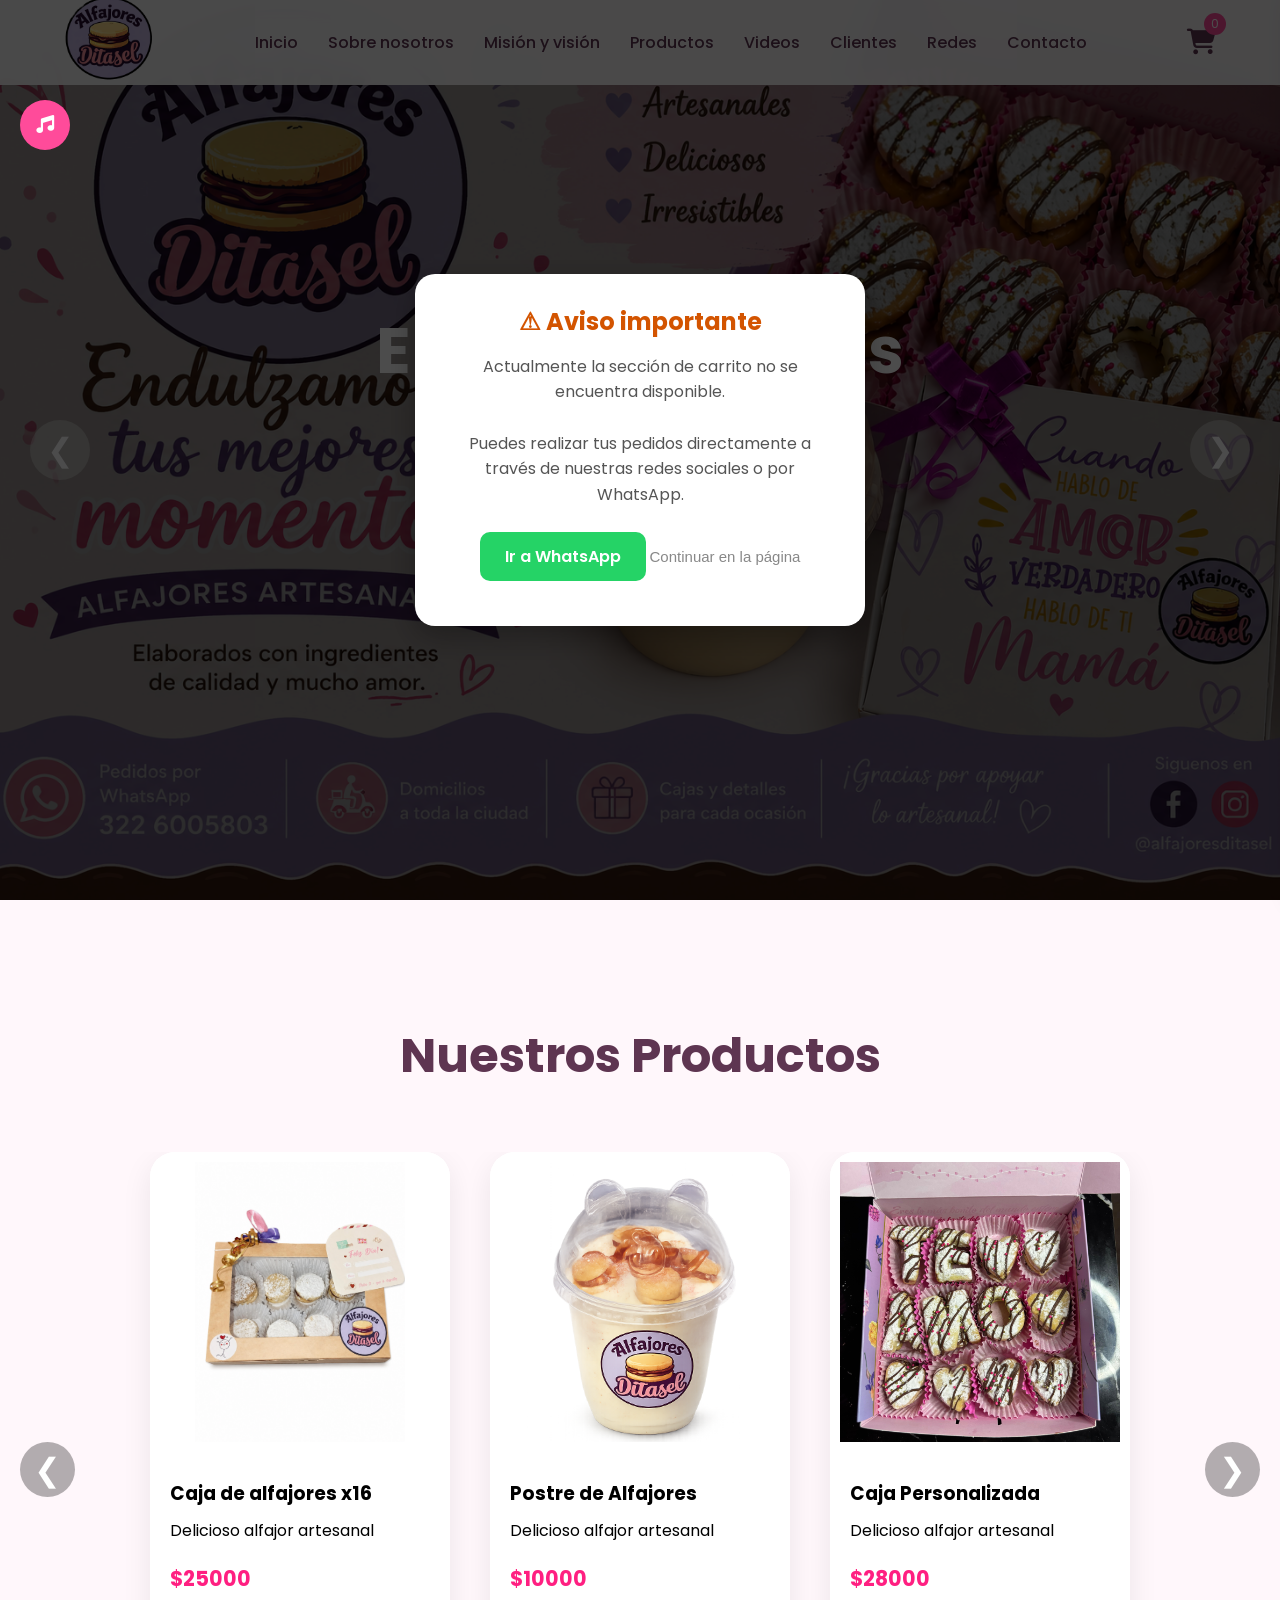
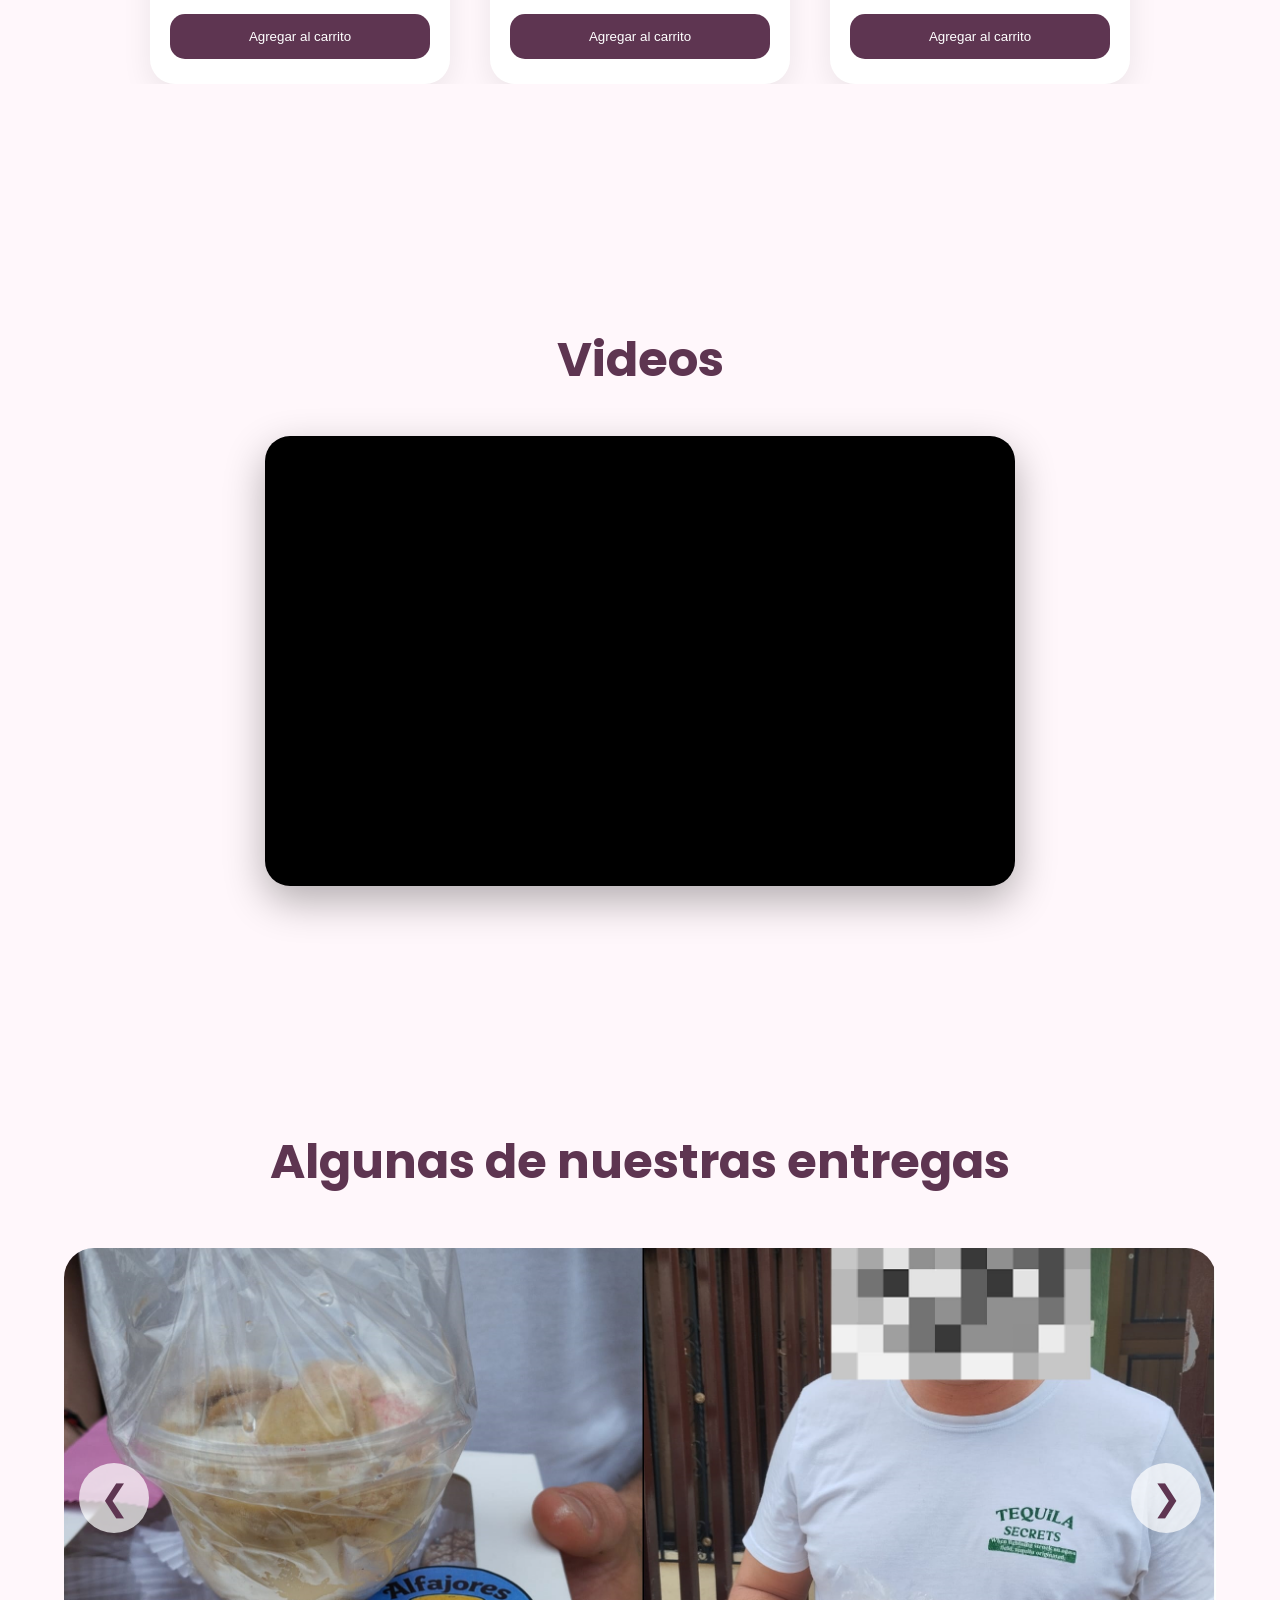
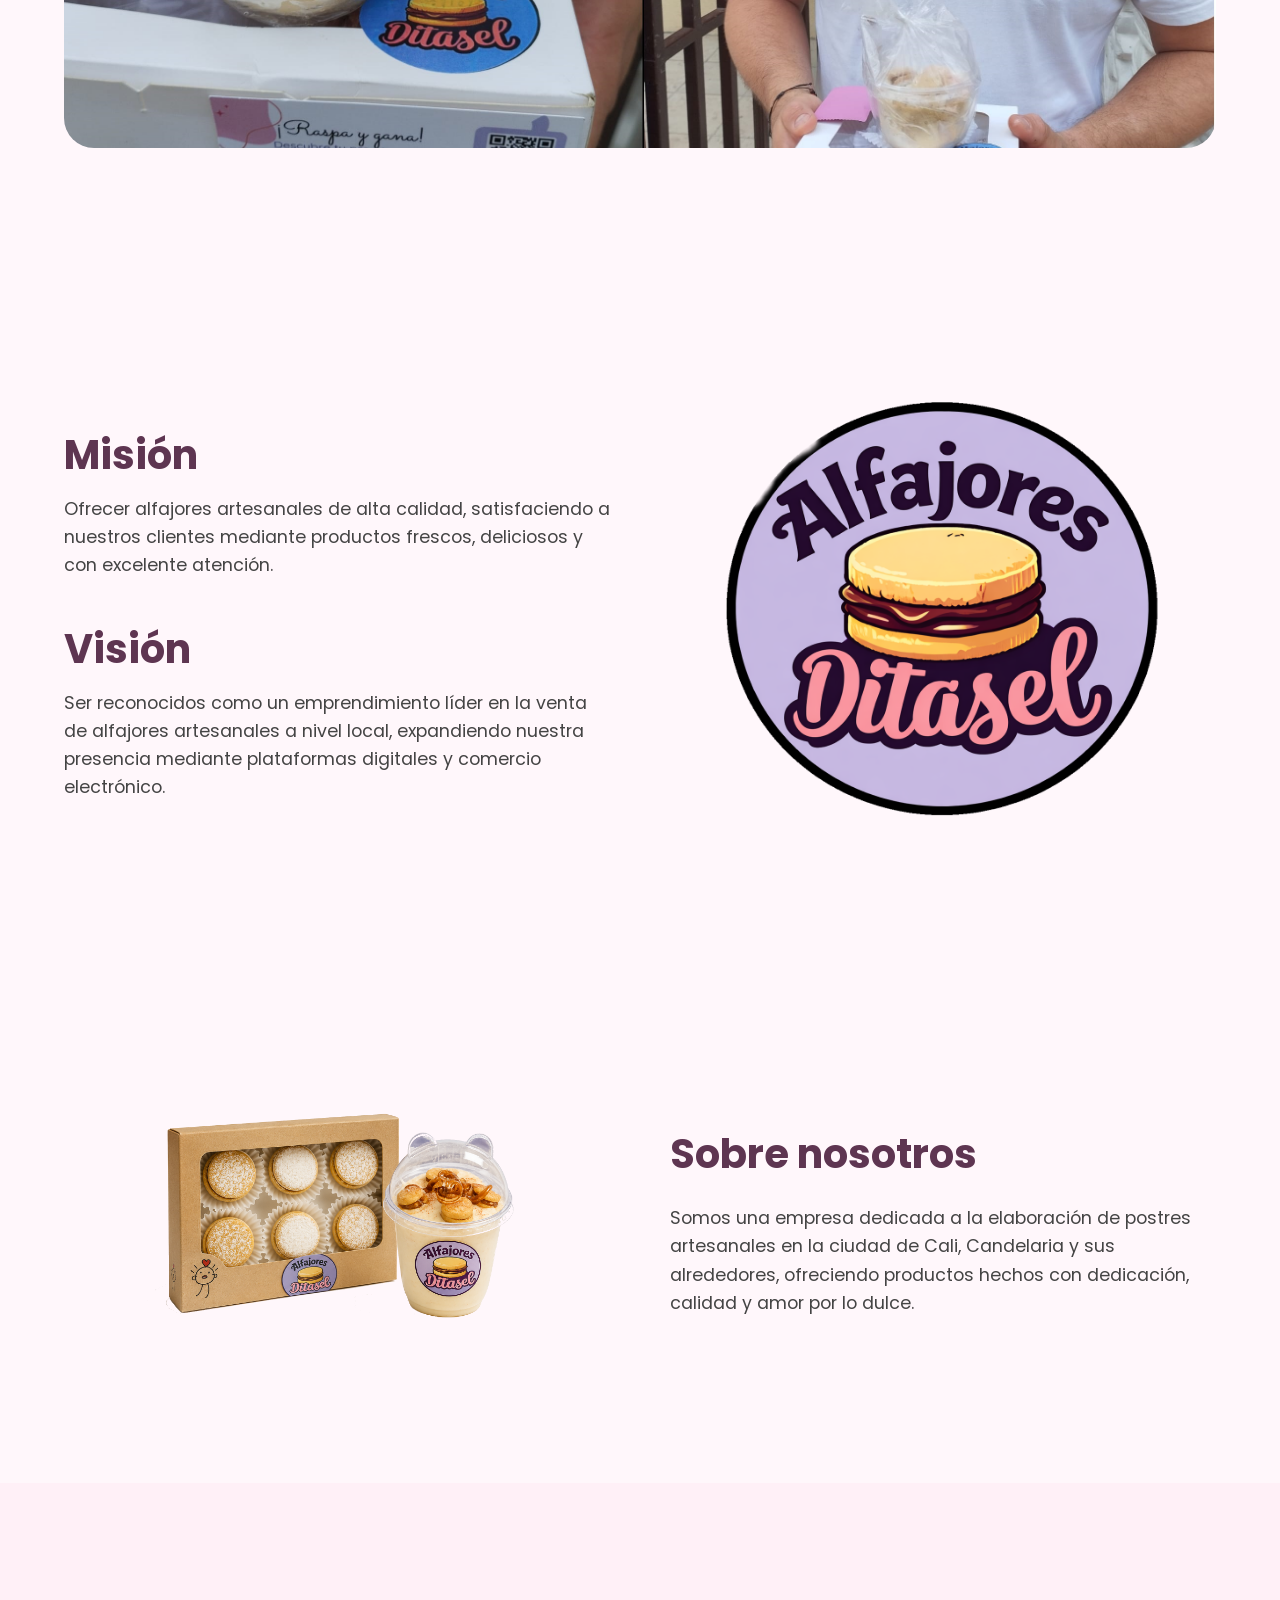
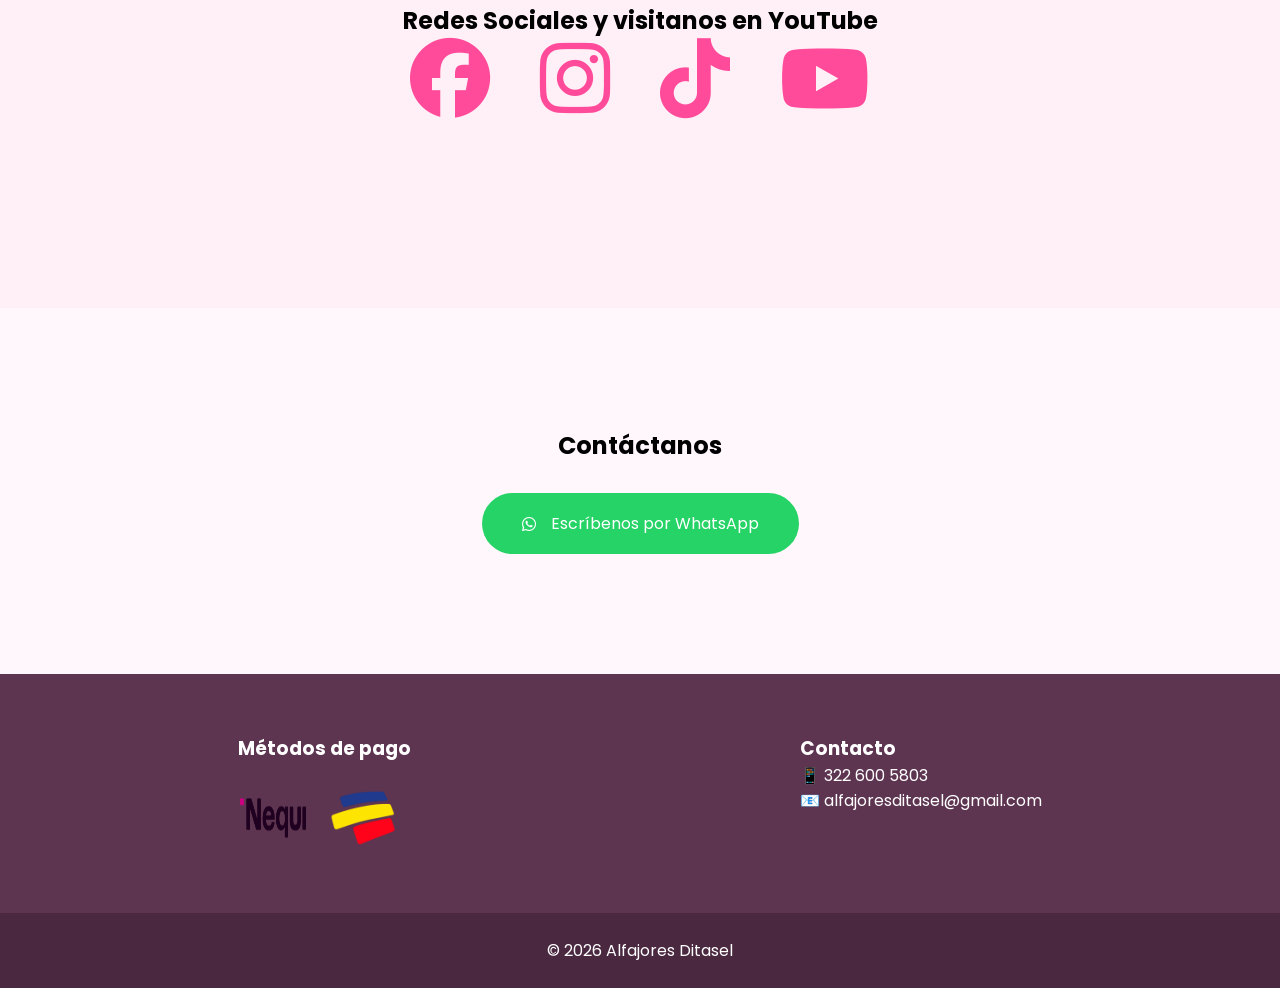
<file: index.html>
<!DOCTYPE html>
<html lang="es">
<head>

<meta charset="UTF-8">
<meta name="viewport" content="width=device-width, initial-scale=1.0">

<title>Alfajores Ditasel</title>

<!-- Google tag (gtag.js) -->
<script async src="https://www.googletagmanager.com/gtag/js?id=G-YW14RSV0WT"></script>
<script>
  window.dataLayer = window.dataLayer || [];
  function gtag(){dataLayer.push(arguments);}
  gtag('js', new Date());

  gtag('config', 'G-YW14RSV0WT');
</script>

<link rel="icon" type="image/png" href="logos/logo.png">

<link rel="stylesheet" href="ditasel.css">

<link rel="stylesheet"
href="https://cdnjs.cloudflare.com/ajax/libs/font-awesome/6.5.1/css/all.min.css">

<link href="https://fonts.googleapis.com/css2?family=Poppins:wght@300;400;500;600;700&display=swap"
rel="stylesheet">

</head>

<body>
<!-- POPUP AVISO -->
<div class="popup-overlay" id="popupAviso">

    <div class="popup-box">

        <h2>⚠ Aviso importante</h2>

        <p>
            Actualmente la sección de carrito no se encuentra disponible.
            <br><br>
            Puedes realizar tus pedidos directamente a través de nuestras redes sociales
            o por WhatsApp.
        </p>

        <a 
            href="https://wa.me/573226005803" 
            target="_blank"
            class="popup-btn"
        >
            Ir a WhatsApp
        </a>

        <button onclick="cerrarPopup()" class="cerrar-popup">
            Continuar en la página
        </button>

    </div>

</div>



    <div class="bg-bubbles">
    <span></span>
    <span></span>
    <span></span>
    <span></span>
    <span></span>
</div>

<!-- AUDIO CONTROLES -->
<div class="audio-controls">

    <button id="musicBtn">
        <i class="fa-solid fa-music"></i>
    </button>

</div>

<!-- NAVBAR -->
<nav class="navbar">

    <div class="logo">
        <img src="logos/logo.png">
    </div>

    <ul class="menu">
        <li><a href="#inicio">Inicio</a></li>
          <li><a href="#sobre-nosotros">Sobre nosotros</a></li>
        <li><a href="#mision-vision">Misión y visión</a></li>
        <li><a href="#productos">Productos</a></li>
        <li><a href="#videos">Videos</a></li>
        <li><a href="#clientes">Clientes</a></li>
        <li><a href="#redes">Redes</a></li>
        <li><a href="#contacto">Contacto</a></li>
    </ul>

    <div class="cart-btn" onclick="toggleCart()">
        <i class="fa-solid fa-cart-shopping"></i>
        <span id="cart-count">0</span>
    </div>

</nav>

<!-- CARRITO -->
<div class="cart-panel" id="cartPanel">

    <div class="cart-header">
        <h2>Tu carrito</h2>

        <button class="close-cart" onclick="toggleCart()">
            <i class="fa-solid fa-xmark"></i>
        </button>
    </div>

    <div id="cart-items"></div>

    <div class="cart-footer">
        <h3 id="total">Total: $0</h3>
        <button class="checkout">Finalizar pedido</button>
    </div>

</div>

<!-- SLIDER HERO -->
<section class="slider" id="inicio">

    <div class="slides">
        <div class="slide active"><img src="banners/banner1.png"></div>
        <div class="slide"><img src="banners/banner2.png"></div>
        <div class="slide"><img src="banners/banner3.png"></div>
        <div class="slide"><img src="banners/banner4.png"></div>
        <div class="slide"><img src="banners/banner5.png"></div>
        <div class="slide"><img src="banners/banner6.png"></div>
    </div>

    <div class="overlay"></div>

    <div class="hero-content">
        <h1>Endulzamos tus momentos</h1>
        <a href="#productos" class="btn">Ver productos</a>
    </div>

    <button class="prev" onclick="prevSlide()">❮</button>
    <button class="next" onclick="nextSlide()">❯</button>

</section>





<!-- PRODUCTOS -->
<section class="productos" id="productos">

    <h2>Nuestros Productos</h2>

    <div class="productos-grid" id="productos-grid"></div>

    <button class="prod-prev" onclick="prevProducts()">❮</button>
    <button class="prod-next" onclick="nextProducts()">❯</button>

</section>

<!-- VIDEOS -->
<section class="videos-section" id="videos">

    <h2>Videos</h2>
    <div class="video-layout">

        <div class="video-frame">
           <!---
            <video class="video-slide active" muted>
                <source src="videos/video1.mp4" type="video/mp4">
            </video>

            <video class="video-slide" muted>
                <source src="videos/video2.mp4" type="video/mp4">
            </video>

            <video class="video-slide" muted>
                <source src="videos/video3.mp4" type="video/mp4">
            </video>

            <button class="video-prev" onclick="prevVideo()">❮</button>
            <button class="video-next" onclick="nextVideo()">❯</button>
        -->
            <!---
            <video class="video-slide active" muted autoplay playsinline controls>
             <source src="videos/video1.mp4" type="video/mp4">
            </video>

            <video class="video-slide" muted autoplay playsinline controls>
            <source src="videos/video2.mp4" type="video/mp4">
            </video>

            <video class="video-slide" muted autoplay playsinline controls>
            <source src="videos/video3.mp4" type="video/mp4">
            </video>
        -->
        </div>

    </div>
</section>

<!-- CLIENTES -->
<section class="clientes" id="clientes">

    <h2>Algunas de nuestras entregas</h2>

    <div class="clientes-slider">
  <!---
        <div class="cliente-slide active">
            <img src="clientes/cliente1.png">
        </div>

        <div class="cliente-slide">
            <img src="clientes/cliente2.png">
        </div>

        <div class="cliente-slide">
            <img src="clientes/cliente3.png">
        </div>

        <div class="cliente-slide">
            <img src="clientes/cliente4.jpg">
        </div>
    -->
        <div class="cliente-slide">
            <img src="clientes/cliente5.jpeg">
        </div>

        <div class="cliente-slide">
            <img src="clientes/cliente6.png">
        </div>

        <div class="cliente-slide">
            <img src="clientes/cliente7.jpg">
        </div>

        <button class="clientes-prev" onclick="prevClienteSlide()">❮</button>
        <button class="clientes-next" onclick="nextClienteSlide()">❯</button>

    </div>

</section>

<!-- MISIÓN Y VISIÓN -->
<section class="mision-vision" id="mision-vision">

    <!-- TEXTO (IZQUIERDA) -->
    <div class="mv-texto">

        <div class="mv-box">
            <h2>Misión</h2>
            <p>
                Ofrecer alfajores artesanales de alta calidad, satisfaciendo a nuestros clientes mediante productos frescos, deliciosos y con excelente atención.
            </p>
        </div>

        <div class="mv-box">
            <h2>Visión</h2>
            <p>
                Ser reconocidos como un emprendimiento líder en la venta de alfajores artesanales a nivel local, expandiendo nuestra presencia mediante plataformas digitales y comercio electrónico.
            </p>
        </div>

    </div>

    <!-- IMAGEN (DERECHA) -->
    <div class="mv-imagen">
        <img src="logos/logo.png" alt="Misión y Visión">
    </div>

</section>

<!-- SOBRE NOSOTROS -->
<section class="sobre-nosotros" id="sobre-nosotros">

    <!-- IMAGEN (IZQUIERDA) -->
    <div class="sn-imagen">
        <img src="Imagenes/sobrenosotros.png" alt="Sobre nosotros">
    </div>

    <!-- TEXTO (DERECHA) -->
    <div class="sn-texto">

        <h2>Sobre nosotros</h2>

        <p>
            Somos una empresa dedicada a la elaboración de postres artesanales en la ciudad de Cali,
            Candelaria y sus alrededores, ofreciendo productos hechos con dedicación, calidad y amor por lo dulce.
        </p>

    </div>

</section>

<!-- REDES -->
<section class="redes" id="redes">

    <h2>Redes Sociales y visitanos en YouTube</h2>

    <div class="social-icons">
        <a href="https://www.facebook.com/profile.php?id=61574256030995" target="_blank"><i class="fab fa-facebook"></i></a>
        <a href="https://www.instagram.com/alfajores_ditasel/" target="_blank"><i class="fab fa-instagram"></i></a>
        <a href="https://www.tiktok.com/@galletasymas_ditasel?lang=es-419" target="_blank"><i class="fab fa-tiktok"></i></a>
        <a href="https://www.youtube.com/channel/UCQUnNb70IXQyPMF4kKqSYCQ" target="_blank"><i class="fab fa-youtube"></i></a>
    </div>

</section>

<!-- CONTACTO -->
<section class="contacto" id="contacto">

    <h2>Contáctanos</h2>

    <a 
        class="whatsapp-btn" 
        href="https://wa.me/573226005803?text=Hola%2C%20vi%20sus%20publicaciones%20en%20la%20pagina%20web%20de%20Alfajores%20Ditasel%20y%20quisiera%20recibir%20m%C3%A1s%20informaci%C3%B3n%21" 
        target="_blank"
    >
        <i class="fab fa-whatsapp"></i>
        Escríbenos por WhatsApp
    </a>

</section>

<!-- FOOTER -->
<footer>

    <div class="footer-content">

        <div>
            <h3>Métodos de pago</h3>
            <div class="payments">
                <img src="pagos/nequi.png">
                <img src="pagos/bancolombia.png">
            </div>
        </div>

        <div>
            <h3>Contacto</h3>
            <p>📱 322 600 5803</p>
            <p>📧 alfajoresditasel@gmail.com</p>
        </div>

    </div>

    <div class="footer-bottom">
        © 2026 Alfajores Ditasel
    </div>

</footer>

<!-- AUDIO -->
<audio id="bg-music" loop>
    <source src="audios/audio.mp3" type="audio/mpeg">
</audio>

<script src="ditasel.js"></script>

</body>
</html>
</file>
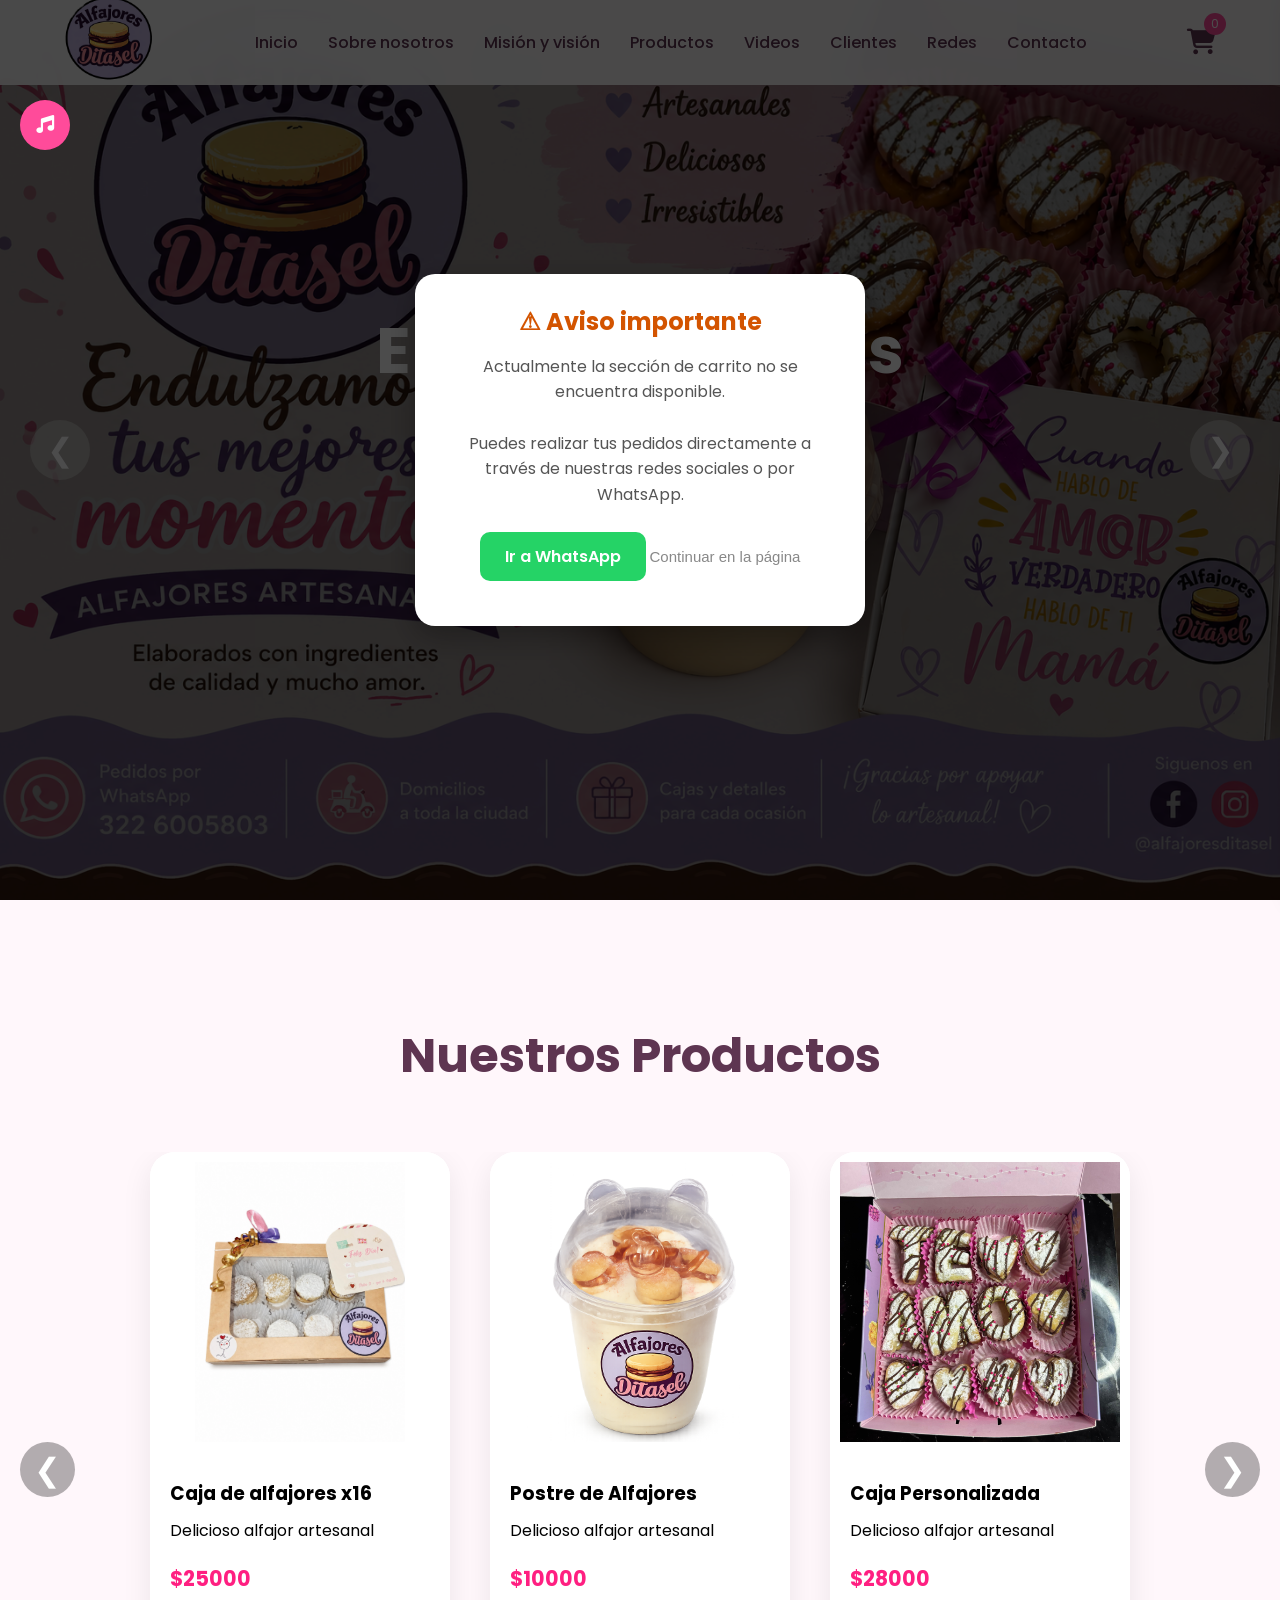
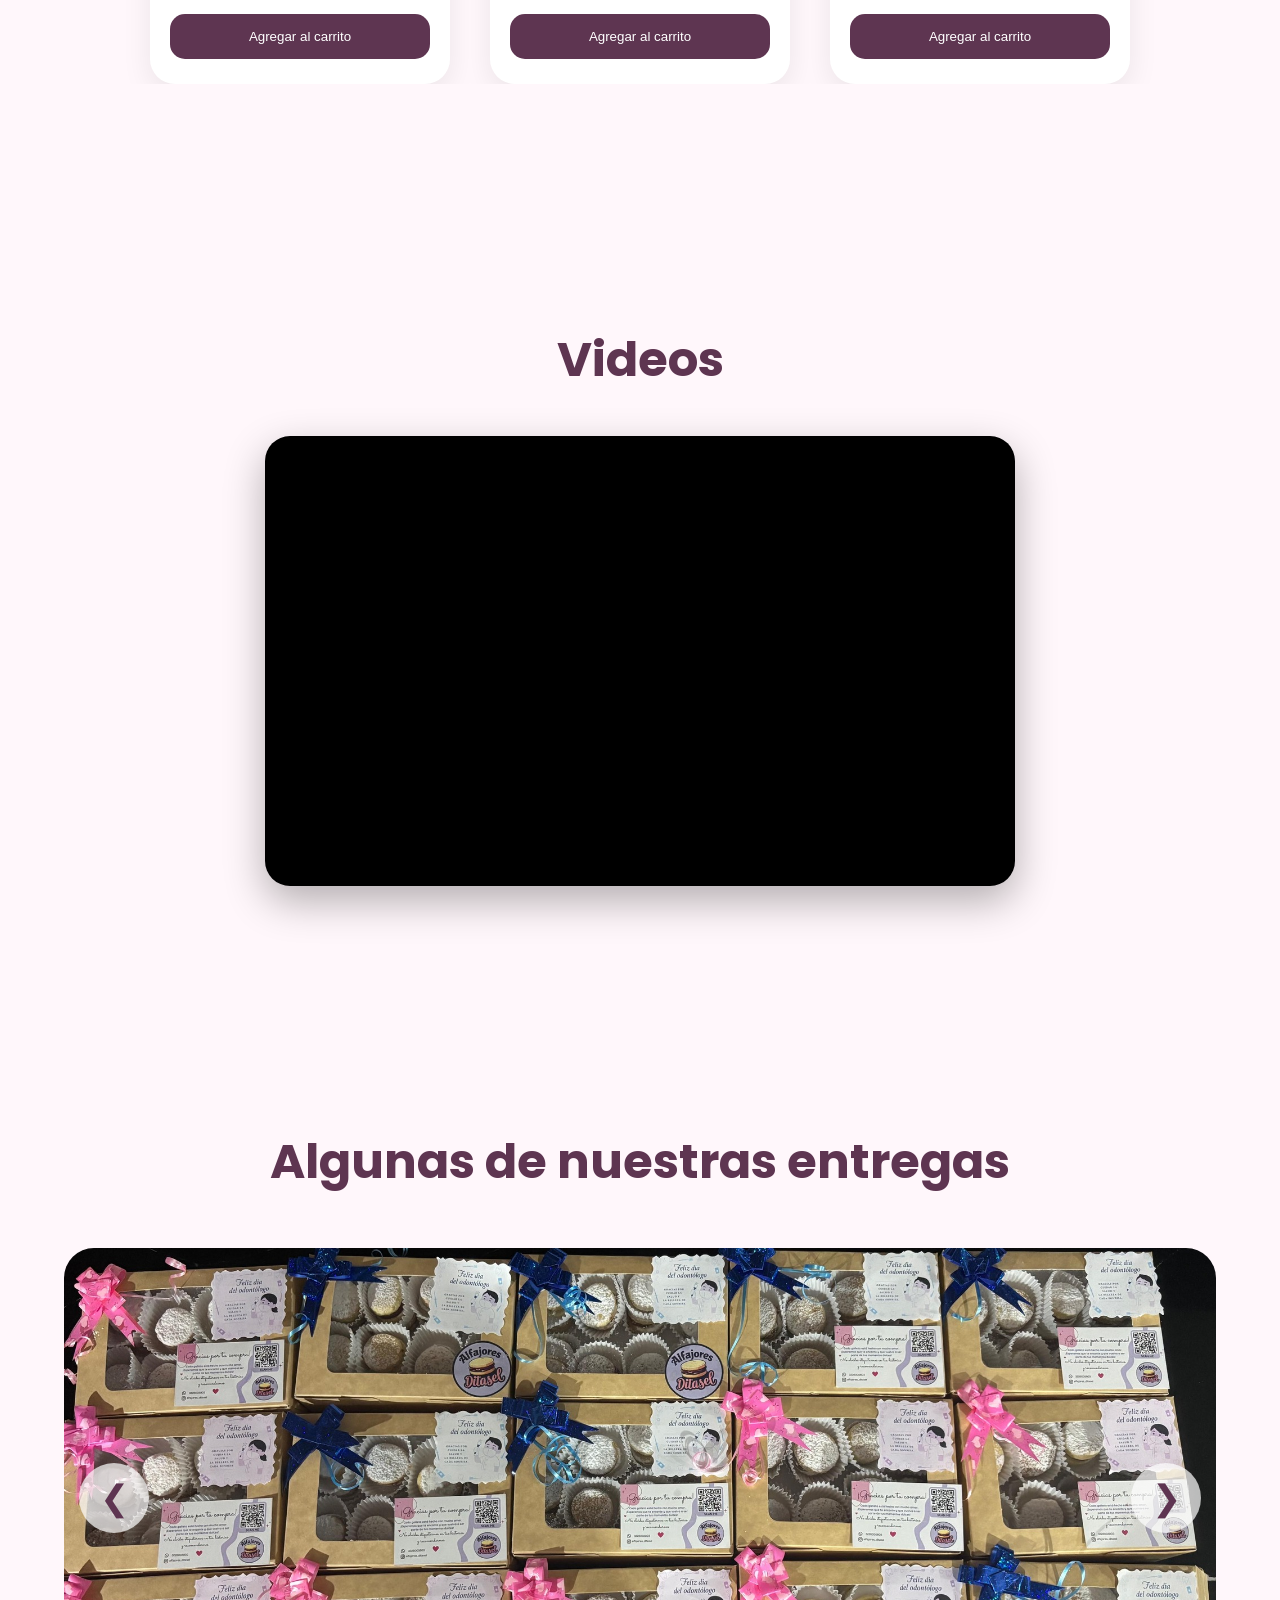
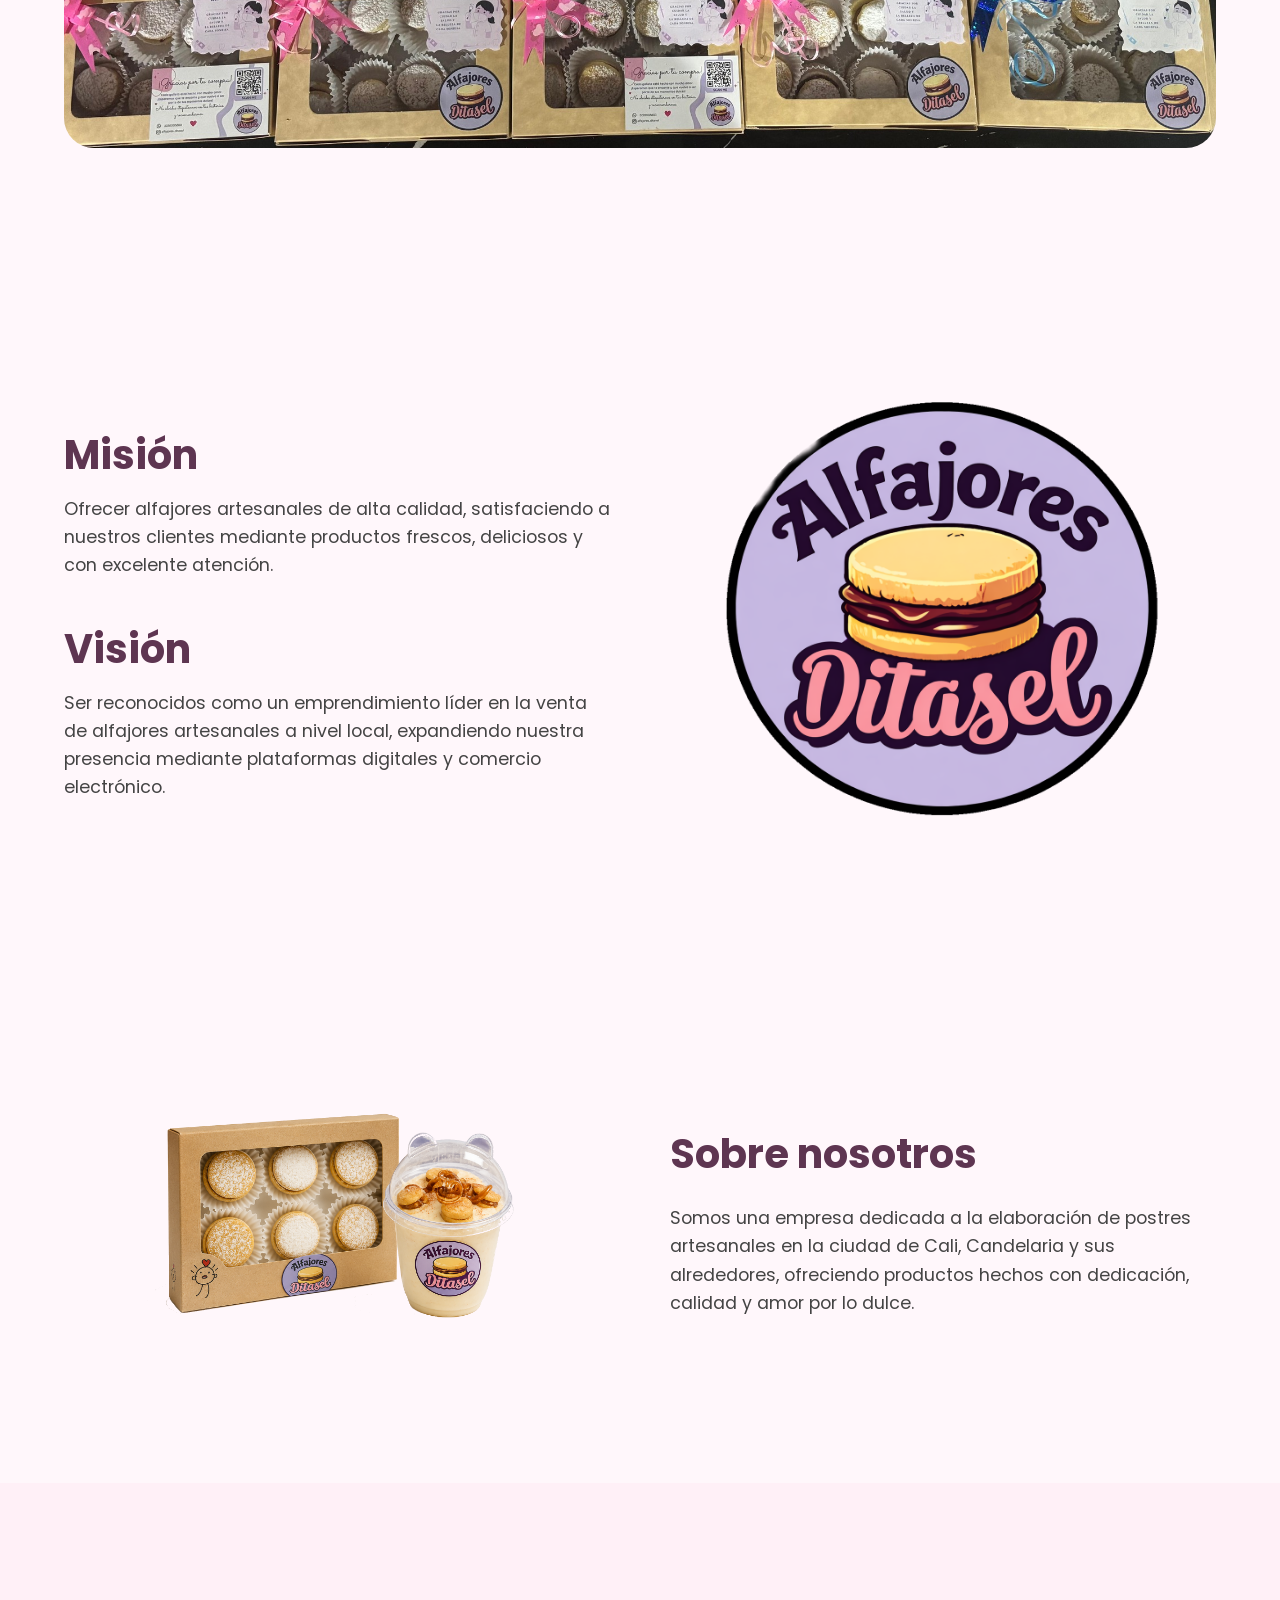
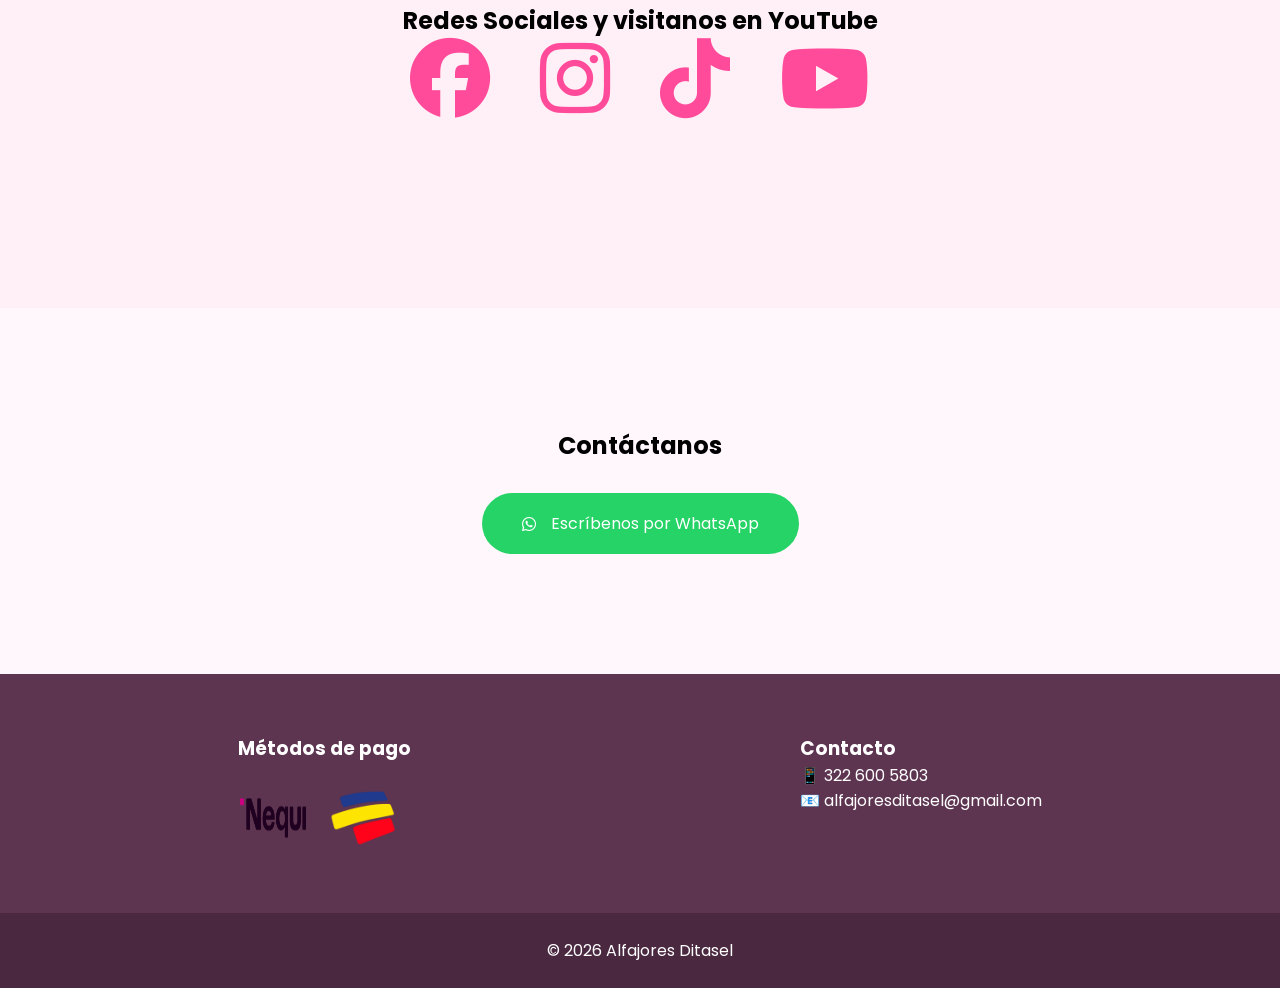
<file: ditasel.html>
<!DOCTYPE html>
<html lang="es">
<head>

<meta charset="UTF-8">
<meta name="viewport" content="width=device-width, initial-scale=1.0">


<title>Alfajores Ditasel</title>

<!-- Google tag (gtag.js) -->
<script async src="https://www.googletagmanager.com/gtag/js?id=G-YW14RSV0WT"></script>
<script>
  window.dataLayer = window.dataLayer || [];
  function gtag(){dataLayer.push(arguments);}
  gtag('js', new Date());

  gtag('config', 'G-YW14RSV0WT');
</script>

<link rel="icon" type="image/png" href="logos/logo.png">

<link rel="stylesheet" href="ditasel.css">

<link rel="stylesheet"
href="https://cdnjs.cloudflare.com/ajax/libs/font-awesome/6.5.1/css/all.min.css">

<link href="https://fonts.googleapis.com/css2?family=Poppins:wght@300;400;500;600;700&display=swap"
rel="stylesheet">

</head>

<body>


    <!-- POPUP AVISO -->
<div class="popup-overlay" id="popupAviso">

    <div class="popup-box">

        <h2>⚠ Aviso importante</h2>

        <p>
            Actualmente la sección de carrito no se encuentra disponible.
            <br><br>
            Puedes realizar tus pedidos directamente a través de nuestras redes sociales
            o por WhatsApp.
        </p>

        <a 
            href="https://wa.me/573226005803" 
            target="_blank"
            class="popup-btn"
        >
            Ir a WhatsApp
        </a>

        <button onclick="cerrarPopup()" class="cerrar-popup">
            Continuar en la página
        </button>

    </div>

</div>

    <div class="bg-bubbles">
    <span></span>
    <span></span>
    <span></span>
    <span></span>
    <span></span>
</div>

<!-- AUDIO CONTROLES -->
<div class="audio-controls">

    <button id="musicBtn">
        <i class="fa-solid fa-music"></i>
    </button>

</div>

<!-- NAVBAR -->
<nav class="navbar">

    <div class="logo">
        <img src="logos/logo.png">
    </div>

    <ul class="menu">
        <li><a href="#inicio">Inicio</a></li>
          <li><a href="#sobre-nosotros">Sobre nosotros</a></li>
        <li><a href="#mision-vision">Misión y visión</a></li>
        <li><a href="#productos">Productos</a></li>
        <li><a href="#videos">Videos</a></li>
        <li><a href="#clientes">Clientes</a></li>
        <li><a href="#redes">Redes</a></li>
        <li><a href="#contacto">Contacto</a></li>
    </ul>

    <div class="cart-btn" onclick="toggleCart()">
        <i class="fa-solid fa-cart-shopping"></i>
        <span id="cart-count">0</span>
    </div>

</nav>

<!-- CARRITO -->
<div class="cart-panel" id="cartPanel">

    <div class="cart-header">
        <h2>Tu carrito</h2>

        <button class="close-cart" onclick="toggleCart()">
            <i class="fa-solid fa-xmark"></i>
        </button>
    </div>

    <div id="cart-items"></div>

    <div class="cart-footer">
        <h3 id="total">Total: $0</h3>
        <button class="checkout">Finalizar pedido</button>
    </div>

</div>

<!-- SLIDER HERO -->
<section class="slider" id="inicio">

    <div class="slides">
        <div class="slide active"><img src="banners/banner1.png"></div>
        <div class="slide"><img src="banners/banner2.png"></div>
        <div class="slide"><img src="banners/banner3.png"></div>
        <div class="slide"><img src="banners/banner4.png"></div>
        <div class="slide"><img src="banners/banner5.png"></div>
        <div class="slide"><img src="banners/banner6.png"></div>
    </div>

    <div class="overlay"></div>

    <div class="hero-content">
        <h1>Endulzamos tus momentos</h1>
        <a href="#productos" class="btn">Ver productos</a>
    </div>

    <button class="prev" onclick="prevSlide()">❮</button>
    <button class="next" onclick="nextSlide()">❯</button>

</section>





<!-- PRODUCTOS -->
<section class="productos" id="productos">

    <h2>Nuestros Productos</h2>

    <div class="productos-grid" id="productos-grid"></div>

    <button class="prod-prev" onclick="prevProducts()">❮</button>
    <button class="prod-next" onclick="nextProducts()">❯</button>

</section>

<!-- VIDEOS -->
<section class="videos-section" id="videos">

    <h2>Videos</h2>
    <div class="video-layout">

        <div class="video-frame">
           <!---
            <video class="video-slide active" muted>
                <source src="videos/video1.mp4" type="video/mp4">
            </video>

            <video class="video-slide" muted>
                <source src="videos/video2.mp4" type="video/mp4">
            </video>

            <video class="video-slide" muted>
                <source src="videos/video3.mp4" type="video/mp4">
            </video>

            <button class="video-prev" onclick="prevVideo()">❮</button>
            <button class="video-next" onclick="nextVideo()">❯</button>
        -->

        <!---
            <video class="video-slide active" muted autoplay playsinline controls>
             <source src="videos/video1.mp4" type="video/mp4">
            </video>

            <video class="video-slide" muted autoplay playsinline controls>
            <source src="videos/video2.mp4" type="video/mp4">
            </video>

            <video class="video-slide" muted autoplay playsinline controls>
            <source src="videos/video3.mp4" type="video/mp4">
            </video>
        -->
        </div>

    </div>
</section>

<!-- CLIENTES -->
<section class="clientes" id="clientes">

    <h2>Algunas de nuestras entregas</h2>

    <div class="clientes-slider">
    <!---
        <div class="cliente-slide active">
            <img src="clientes/cliente1.png">
        </div>

        <div class="cliente-slide">
            <img src="clientes/cliente2.png">
        </div>

        <div class="cliente-slide">
            <img src="clientes/cliente3.png">
        </div>
    -->
        <div class="cliente-slide">
            <img src="clientes/cliente4.jpg">
        </div>

        <div class="cliente-slide">
            <img src="clientes/cliente5.jpeg">
        </div>

        <div class="cliente-slide">
            <img src="clientes/cliente6.png">
        </div>

        <div class="cliente-slide">
            <img src="clientes/cliente7.jpg">
        </div>

        <button class="clientes-prev" onclick="prevClienteSlide()">❮</button>
        <button class="clientes-next" onclick="nextClienteSlide()">❯</button>

    </div>

</section>

<!-- MISIÓN Y VISIÓN -->

<section class="mision-vision" id="mision-vision">

    <!-- TEXTO (IZQUIERDA) -->
    <div class="mv-texto">

        <div class="mv-box">
            <h2>Misión</h2>
            <p>
                Ofrecer alfajores artesanales de alta calidad, satisfaciendo a nuestros clientes mediante productos frescos, deliciosos y con excelente atención.
            </p>
        </div>

        <div class="mv-box">
            <h2>Visión</h2>
            <p>
                Ser reconocidos como un emprendimiento líder en la venta de alfajores artesanales a nivel local, expandiendo nuestra presencia mediante plataformas digitales y comercio electrónico.
            </p>
        </div>

    </div>

    <!-- IMAGEN (DERECHA) -->
    <div class="mv-imagen">
        <img src="logos/logo.png" alt="Misión y Visión">
    </div>

</section>

<!-- SOBRE NOSOTROS -->
<section class="sobre-nosotros" id="sobre-nosotros">

    <!-- IMAGEN (IZQUIERDA) -->
    <div class="sn-imagen">
        <img src="Imagenes/sobrenosotros.png" alt="Sobre nosotros">
    </div>

    <!-- TEXTO (DERECHA) -->
    <div class="sn-texto">

        <h2>Sobre nosotros</h2>

        <p>
            Somos una empresa dedicada a la elaboración de postres artesanales en la ciudad de Cali,
            Candelaria y sus alrededores, ofreciendo productos hechos con dedicación, calidad y amor por lo dulce.
        </p>

    </div>

</section>

<!-- REDES -->
<section class="redes" id="redes">

    <h2>Redes Sociales y visitanos en YouTube</h2>

    <div class="social-icons">
        <a href="https://www.facebook.com/profile.php?id=61574256030995" target="_blank"><i class="fab fa-facebook"></i></a>
        <a href="https://www.instagram.com/alfajores_ditasel/" target="_blank"><i class="fab fa-instagram"></i></a>
        <a href="https://www.tiktok.com/@galletasymas_ditasel?lang=es-419" target="_blank"><i class="fab fa-tiktok"></i></a>
        <a href="https://www.youtube.com/channel/UCQUnNb70IXQyPMF4kKqSYCQ" target="_blank"><i class="fab fa-youtube"></i></a>
    </div>

</section>

<!-- CONTACTO -->
<section class="contacto" id="contacto">

    <h2>Contáctanos</h2>

    <a 
        class="whatsapp-btn" 
        href="https://wa.me/573226005803?text=Hola%2C%20vi%20sus%20publicaciones%20en%20la%20pagina%20web%20de%20Alfajores%20Ditasel%20y%20quisiera%20recibir%20m%C3%A1s%20informaci%C3%B3n%21" 
        target="_blank"
    >
        <i class="fab fa-whatsapp"></i>
        Escríbenos por WhatsApp
    </a>

</section>

<!-- FOOTER -->
<footer>

    <div class="footer-content">

        <div>
            <h3>Métodos de pago</h3>
            <div class="payments">
                <img src="pagos/nequi.png">
                <img src="pagos/bancolombia.png">
            </div>
        </div>

        <div>
            <h3>Contacto</h3>
            <p>📱 322 600 5803</p>
            <p>📧 alfajoresditasel@gmail.com</p>
        </div>

    </div>

    <div class="footer-bottom">
        © 2026 Alfajores Ditasel
    </div>

</footer>

<!-- AUDIO -->
<audio id="bg-music" loop>
    <source src="audios/audio.mp3" type="audio/mpeg">
</audio>

<script src="ditasel.js"></script>

</body>
</html>
</file>
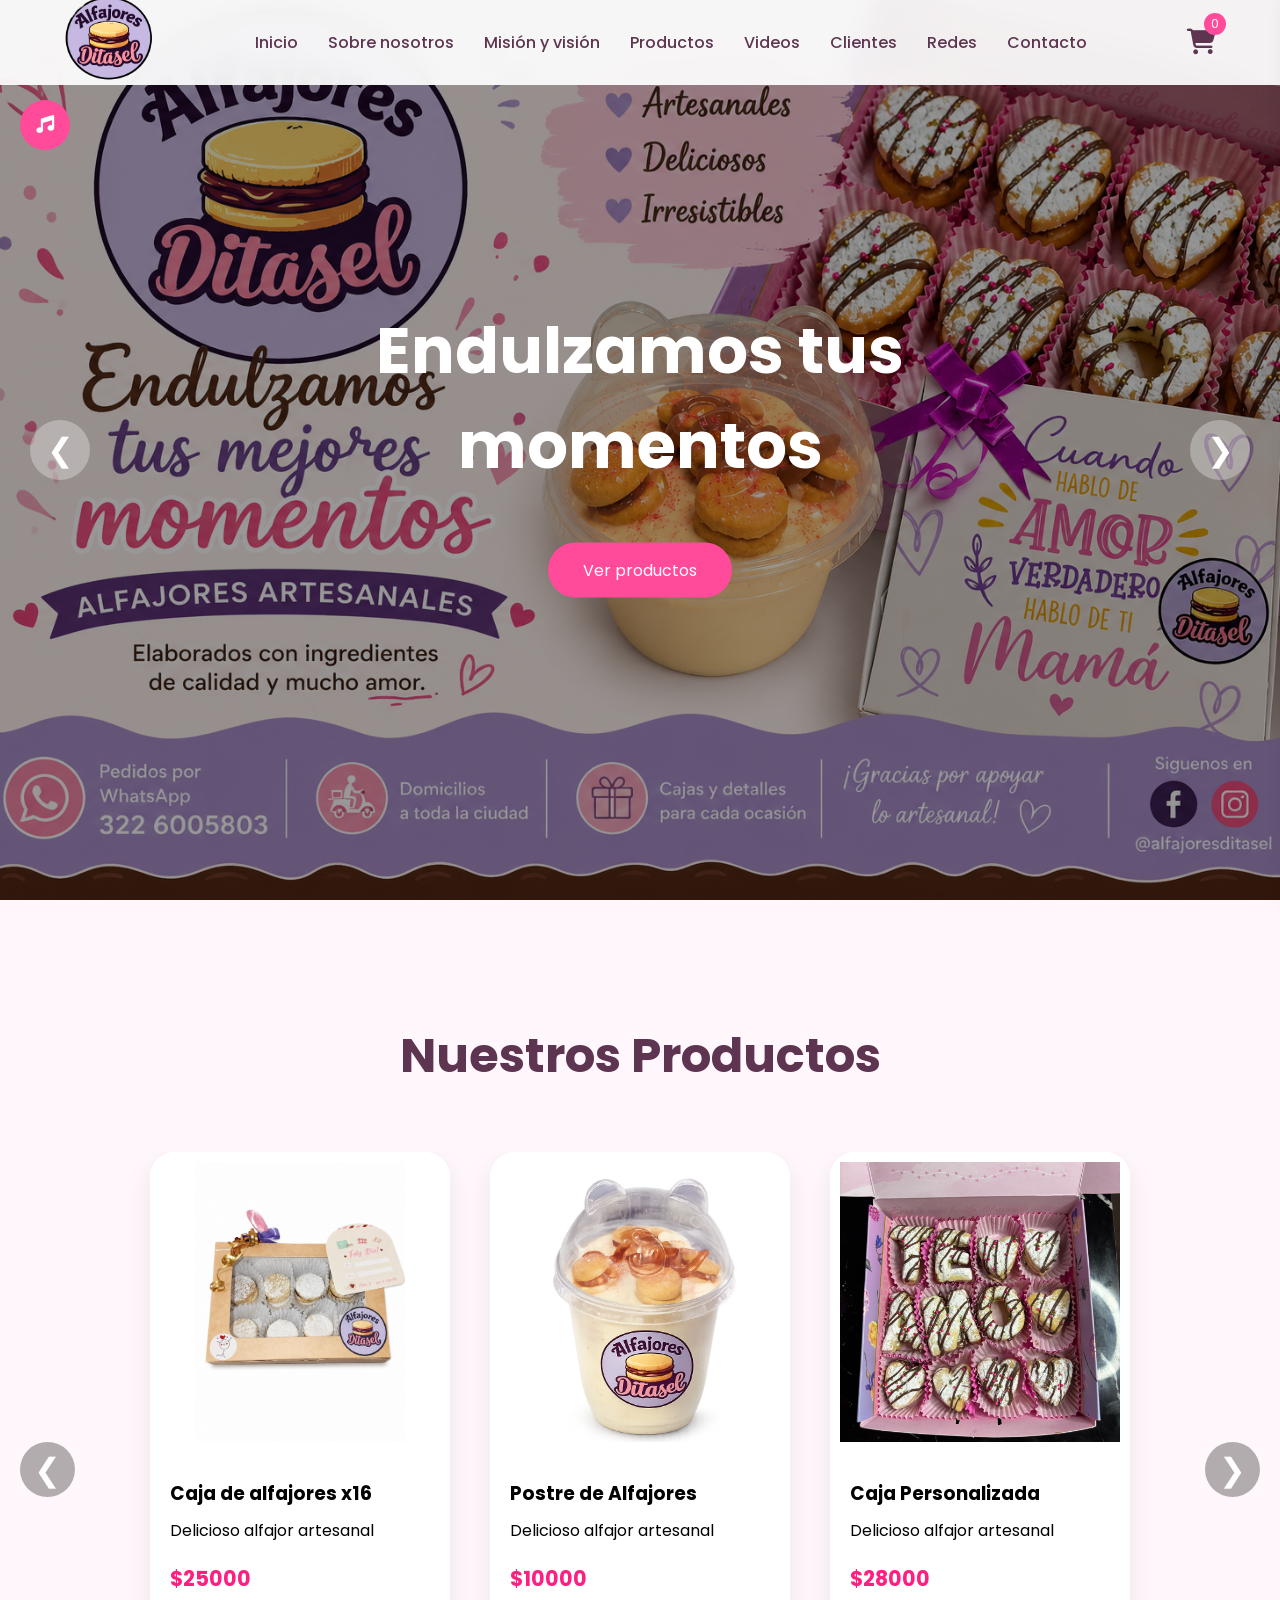
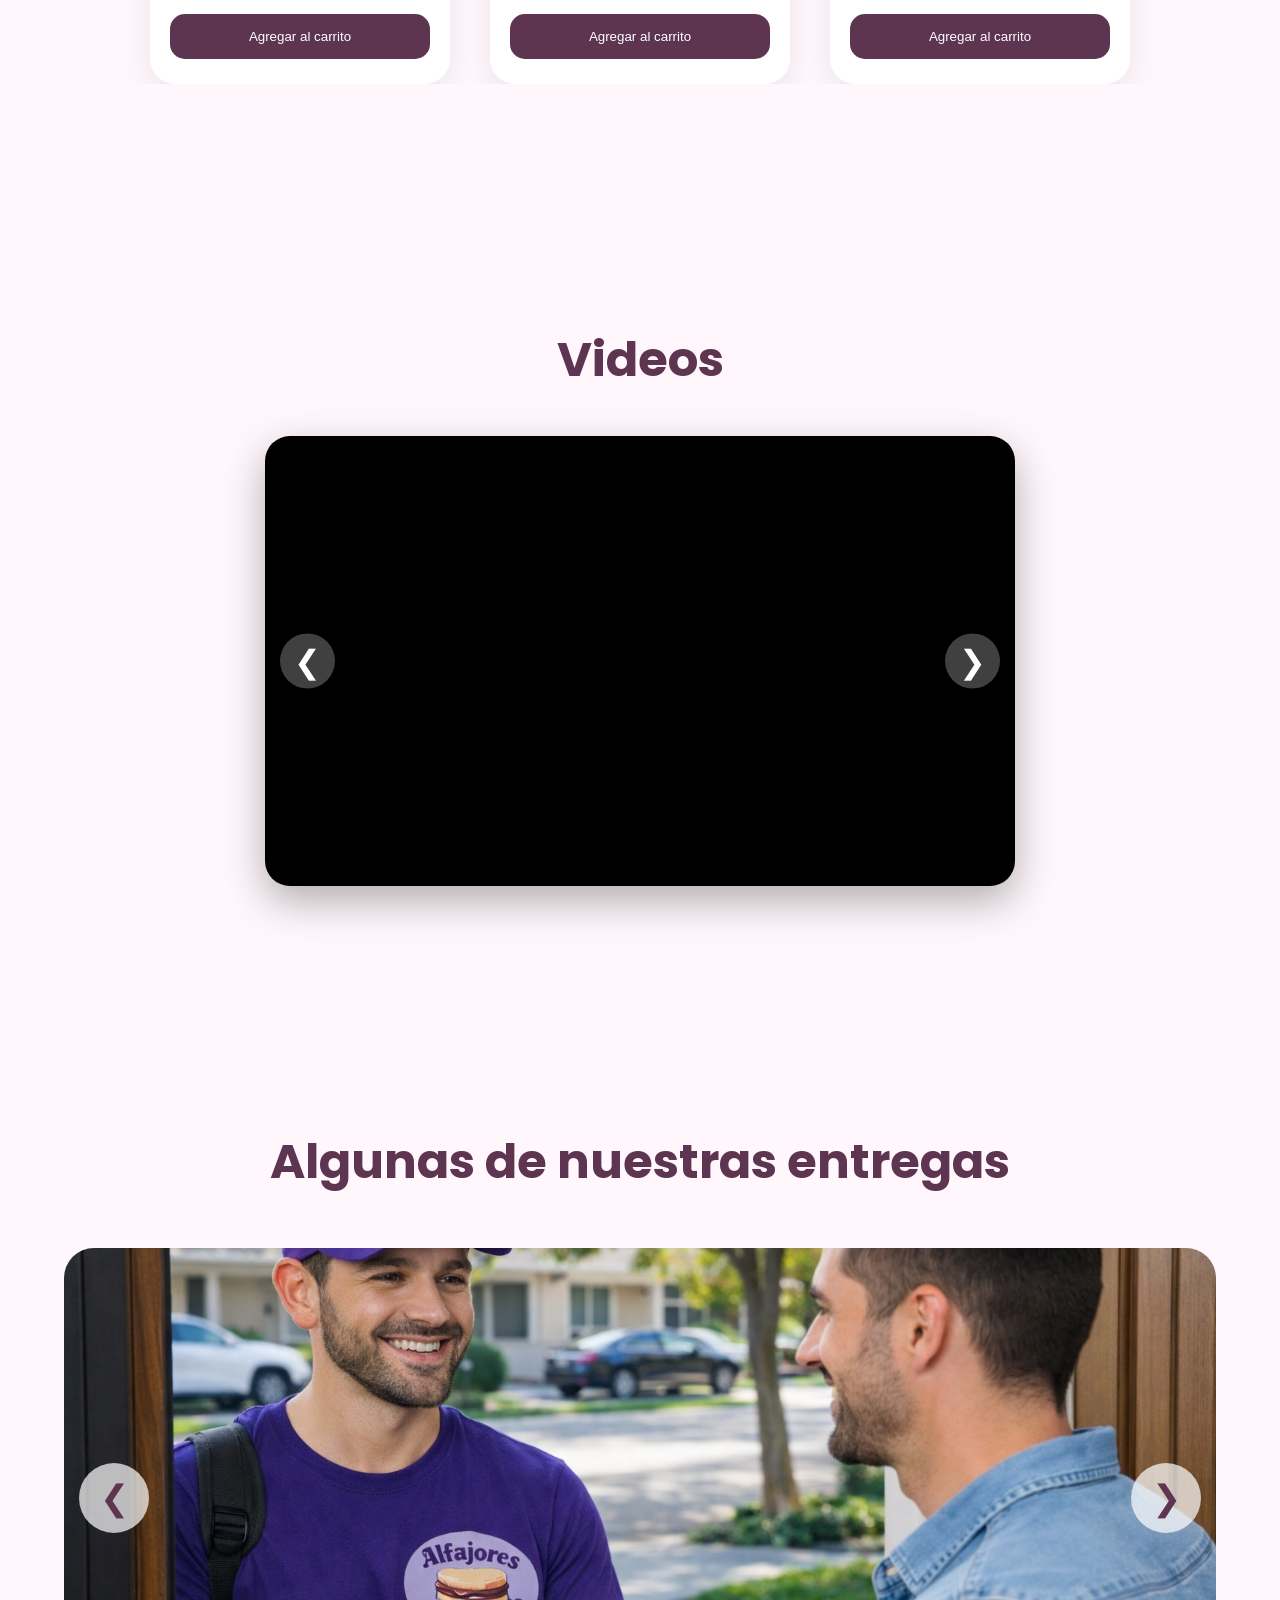
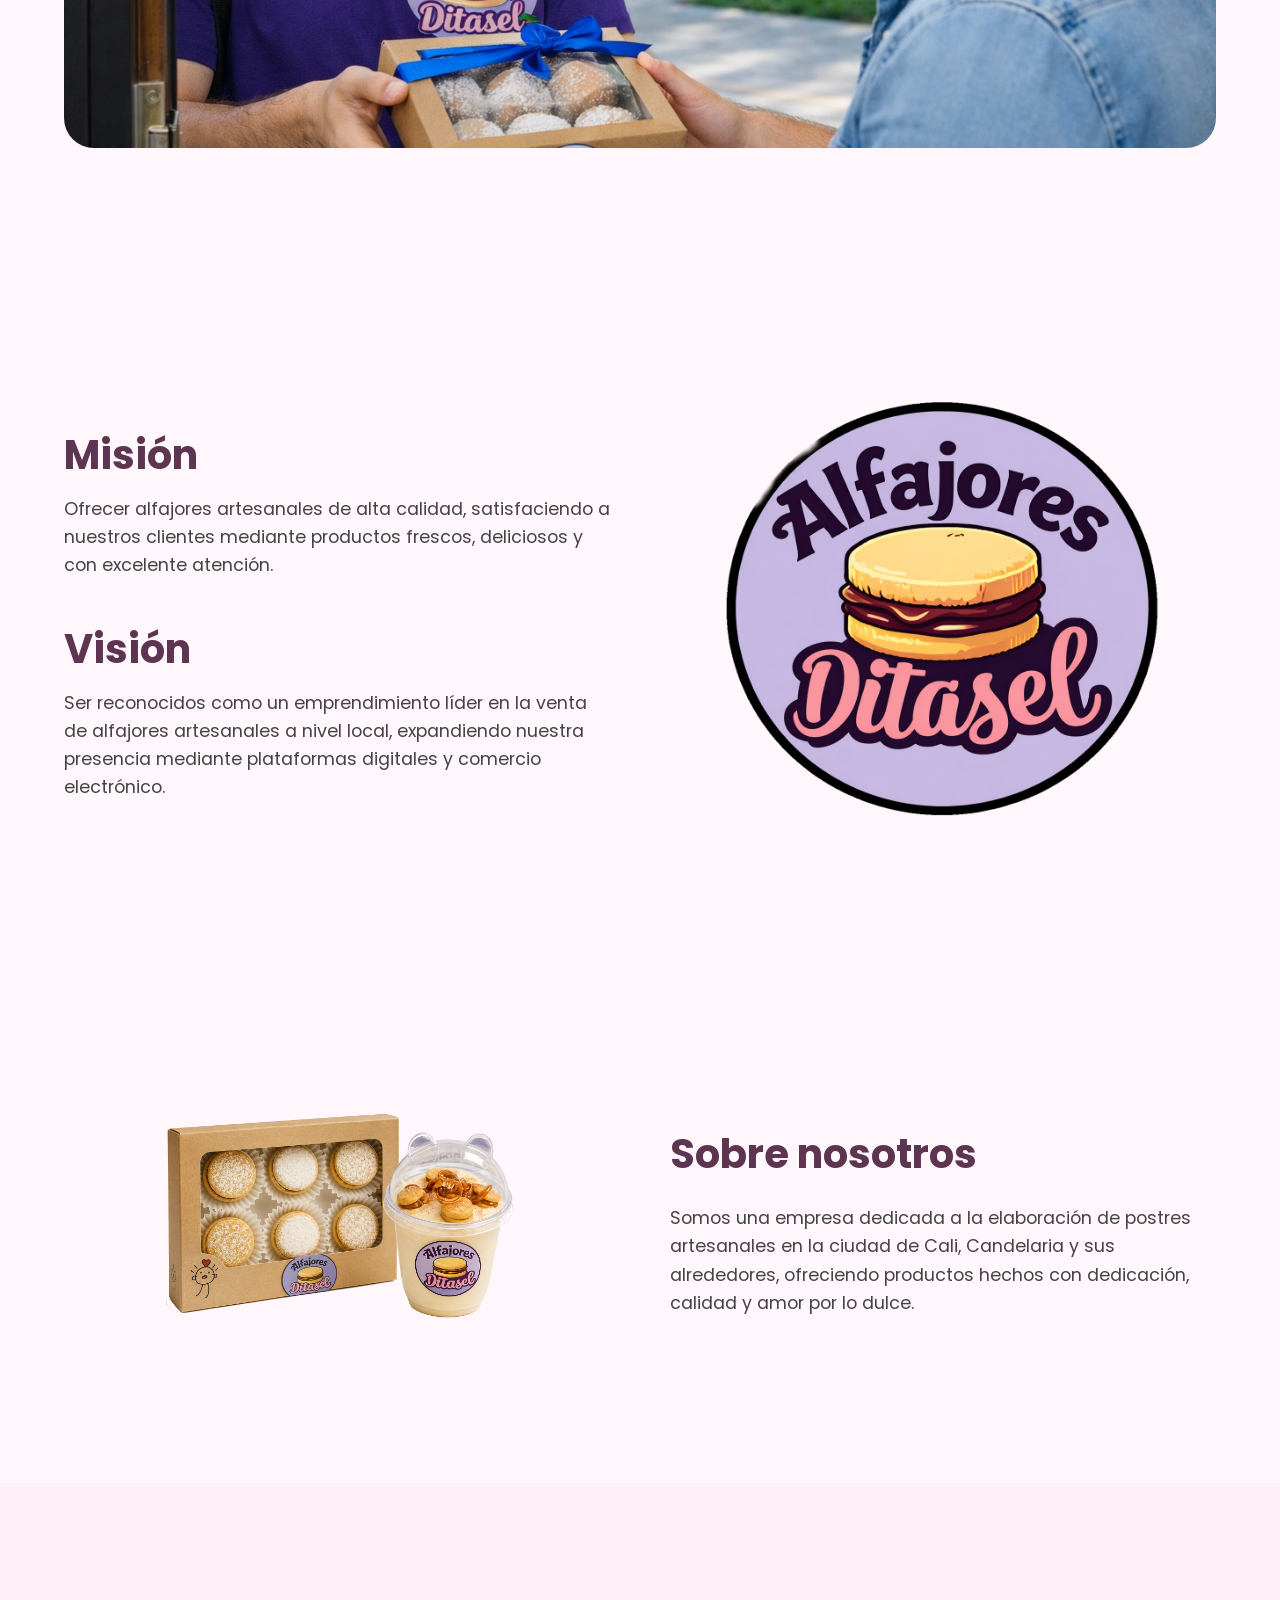
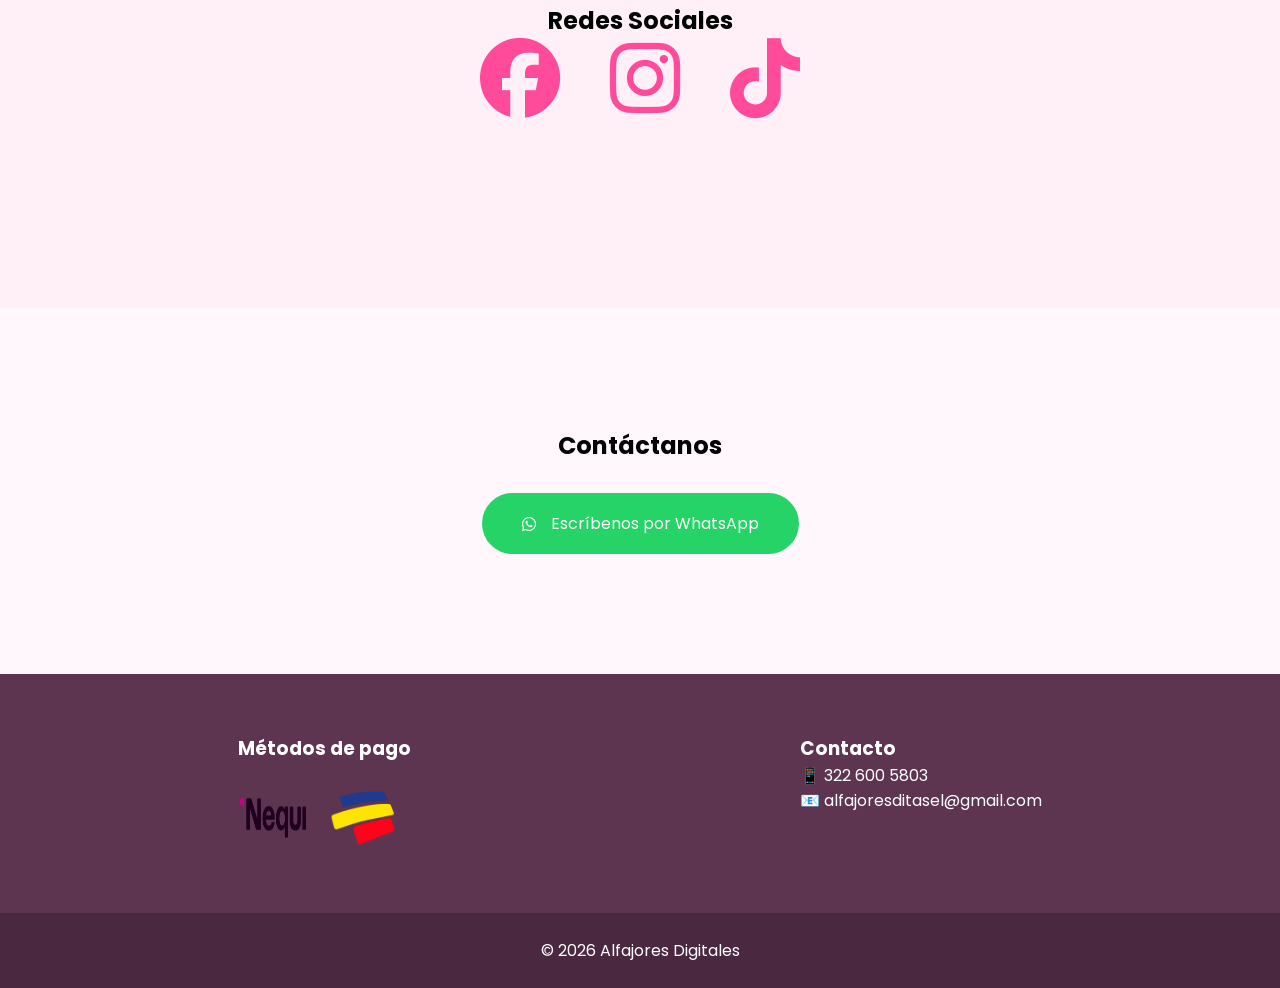
<file: index.html.html>
<!DOCTYPE html>
<html lang="es">
<head>

<meta charset="UTF-8">
<meta name="viewport" content="width=device-width, initial-scale=1.0">

<title>Alfajores Ditasel</title>

<link rel="icon" type="image/png" href="logos/logo.png">

<link rel="stylesheet" href="ditasel.css">

<link rel="stylesheet"
href="https://cdnjs.cloudflare.com/ajax/libs/font-awesome/6.5.1/css/all.min.css">

<link href="https://fonts.googleapis.com/css2?family=Poppins:wght@300;400;500;600;700&display=swap"
rel="stylesheet">

</head>

<body>

    <div class="bg-bubbles">
    <span></span>
    <span></span>
    <span></span>
    <span></span>
    <span></span>
</div>

<!-- AUDIO CONTROLES -->
<div class="audio-controls">

    <button id="musicBtn">
        <i class="fa-solid fa-music"></i>
    </button>

</div>

<!-- NAVBAR -->
<nav class="navbar">

    <div class="logo">
        <img src="logos/logo.png">
    </div>

    <ul class="menu">
        <li><a href="#inicio">Inicio</a></li>
          <li><a href="#sobre-nosotros">Sobre nosotros</a></li>
        <li><a href="#mision-vision">Misión y visión</a></li>
        <li><a href="#productos">Productos</a></li>
        <li><a href="#videos">Videos</a></li>
        <li><a href="#clientes">Clientes</a></li>
        <li><a href="#redes">Redes</a></li>
        <li><a href="#contacto">Contacto</a></li>
    </ul>

    <div class="cart-btn" onclick="toggleCart()">
        <i class="fa-solid fa-cart-shopping"></i>
        <span id="cart-count">0</span>
    </div>

</nav>

<!-- CARRITO -->
<div class="cart-panel" id="cartPanel">

    <div class="cart-header">
        <h2>Tu carrito</h2>

        <button class="close-cart" onclick="toggleCart()">
            <i class="fa-solid fa-xmark"></i>
        </button>
    </div>

    <div id="cart-items"></div>

    <div class="cart-footer">
        <h3 id="total">Total: $0</h3>
        <button class="checkout">Finalizar pedido</button>
    </div>

</div>

<!-- SLIDER HERO -->
<section class="slider" id="inicio">

    <div class="slides">
        <div class="slide active"><img src="banners/banner1.png"></div>
        <div class="slide"><img src="banners/banner2.png"></div>
        <div class="slide"><img src="banners/banner3.png"></div>
        <div class="slide"><img src="banners/banner4.png"></div>
        <div class="slide"><img src="banners/banner5.png"></div>
        <div class="slide"><img src="banners/banner6.png"></div>
    </div>

    <div class="overlay"></div>

    <div class="hero-content">
        <h1>Endulzamos tus momentos</h1>
        <a href="#productos" class="btn">Ver productos</a>
    </div>

    <button class="prev" onclick="prevSlide()">❮</button>
    <button class="next" onclick="nextSlide()">❯</button>

</section>





<!-- PRODUCTOS -->
<section class="productos" id="productos">

    <h2>Nuestros Productos</h2>

    <div class="productos-grid" id="productos-grid"></div>

    <button class="prod-prev" onclick="prevProducts()">❮</button>
    <button class="prod-next" onclick="nextProducts()">❯</button>

</section>

<!-- VIDEOS -->
<section class="videos-section" id="videos">

    <h2>Videos</h2>

    <div class="video-layout">

        <div class="video-frame">

            <video class="video-slide active" muted>
                <source src="videos/video1.mp4" type="video/mp4">
            </video>

            <video class="video-slide" muted>
                <source src="videos/video2.mp4" type="video/mp4">
            </video>

            <video class="video-slide" muted>
                <source src="videos/video3.mp4" type="video/mp4">
            </video>

            <button class="video-prev" onclick="prevVideo()">❮</button>
            <button class="video-next" onclick="nextVideo()">❯</button>

        </div>

    </div>

</section>

<!-- CLIENTES -->
<section class="clientes" id="clientes">

    <h2>Algunas de nuestras entregas</h2>

    <div class="clientes-slider">

        <div class="cliente-slide active">
            <img src="clientes/cliente1.png">
        </div>

        <div class="cliente-slide">
            <img src="clientes/cliente2.png">
        </div>

        <div class="cliente-slide">
            <img src="clientes/cliente3.png">
        </div>

        <div class="cliente-slide">
            <img src="clientes/cliente4.jpg">
        </div>

        <div class="cliente-slide">
            <img src="clientes/cliente5.jpeg">
        </div>

        <div class="cliente-slide">
            <img src="clientes/cliente6.png">
        </div>

        <div class="cliente-slide">
            <img src="clientes/cliente7.jpg">
        </div>

        <button class="clientes-prev" onclick="prevClienteSlide()">❮</button>
        <button class="clientes-next" onclick="nextClienteSlide()">❯</button>

    </div>

</section>

<!-- MISIÓN Y VISIÓN -->
<section class="mision-vision" id="mision-vision">

    <!-- TEXTO (IZQUIERDA) -->
    <div class="mv-texto">

        <div class="mv-box">
            <h2>Misión</h2>
            <p>
                Ofrecer alfajores artesanales de alta calidad, satisfaciendo a nuestros clientes mediante productos frescos, deliciosos y con excelente atención.
            </p>
        </div>

        <div class="mv-box">
            <h2>Visión</h2>
            <p>
                Ser reconocidos como un emprendimiento líder en la venta de alfajores artesanales a nivel local, expandiendo nuestra presencia mediante plataformas digitales y comercio electrónico.
            </p>
        </div>

    </div>

    <!-- IMAGEN (DERECHA) -->
    <div class="mv-imagen">
        <img src="logos/logo.png" alt="Misión y Visión">
    </div>

</section>

<!-- SOBRE NOSOTROS -->
<section class="sobre-nosotros" id="sobre-nosotros">

    <!-- IMAGEN (IZQUIERDA) -->
    <div class="sn-imagen">
        <img src="Imagenes/sobrenosotros.png" alt="Sobre nosotros">
    </div>

    <!-- TEXTO (DERECHA) -->
    <div class="sn-texto">

        <h2>Sobre nosotros</h2>

        <p>
            Somos una empresa dedicada a la elaboración de postres artesanales en la ciudad de Cali,
            Candelaria y sus alrededores, ofreciendo productos hechos con dedicación, calidad y amor por lo dulce.
        </p>

    </div>

</section>

<!-- REDES -->
<section class="redes" id="redes">

    <h2>Redes Sociales</h2>

    <div class="social-icons">
        <a href="https://www.facebook.com/profile.php?id=61574256030995" target="_blank"><i class="fab fa-facebook"></i></a>
        <a href="https://www.instagram.com/alfajores_ditasel/" target="_blank"><i class="fab fa-instagram"></i></a>
        <a href="https://www.tiktok.com/@galletasymas_ditasel?lang=es-419" target="_blank"><i class="fab fa-tiktok"></i></a>
    </div>

</section>

<!-- CONTACTO -->
<section class="contacto" id="contacto">

    <h2>Contáctanos</h2>

    <a class="whatsapp-btn" href="https://wa.me/573226005803" target="_blank">
        <i class="fab fa-whatsapp"></i>
        Escríbenos por WhatsApp
    </a>

</section>

<!-- FOOTER -->
<footer>

    <div class="footer-content">

        <div>
            <h3>Métodos de pago</h3>
            <div class="payments">
                <img src="pagos/nequi.png">
                <img src="pagos/bancolombia.png">
            </div>
        </div>

        <div>
            <h3>Contacto</h3>
            <p>📱 322 600 5803</p>
            <p>📧 alfajoresditasel@gmail.com</p>
        </div>

    </div>

    <div class="footer-bottom">
        © 2026 Alfajores Digitales
    </div>

</footer>

<!-- AUDIO -->
<audio id="bg-music" loop>
    <source src="audios/audio.mp3" type="audio/mpeg">
</audio>

<script src="ditasel.js"></script>

</body>
</html>
</file>
<file: ditasel.css>
/* ===================== */
/* RESET */
/* ===================== */

*{
    margin:0;
    padding:0;
    box-sizing:border-box;
}

body{
    font-family:'Poppins',sans-serif;
    background:#fff7fb;
    overflow-x:hidden;
}

/* ===================== */
/* NAVBAR */
/* ===================== */

.navbar{
    width:100%;
    height:85px;
    position:fixed;
    top:0;
    background:rgba(255,255,255,0.92);
    display:flex;
    justify-content:space-between;
    align-items:center;
    padding:0 5%;
    z-index:1000;
    backdrop-filter:blur(10px);
}

.logo img{
    width:90px;
}

.menu{
    display:flex;
    gap:30px;
    list-style:none;
}

.menu a{
    text-decoration:none;
    color:#5e3551;
    font-weight:500;
}

/* ===================== */
/* CARRITO */
/* ===================== */

.cart-btn{
    position:relative;
    font-size:1.6rem;
    color:#5e3551;
    cursor:pointer;
}

.cart-btn span{
    position:absolute;
    top:-10px;
    right:-10px;
    background:#ff4b9a;
    color:white;
    width:22px;
    height:22px;
    border-radius:50%;
    display:flex;
    align-items:center;
    justify-content:center;
    font-size:0.8rem;
}

.cart-panel{
    position:fixed;
    top:0;
    right:-400px;
    width:380px;
    height:100vh;
    background:white;
    z-index:3000;
    transition:0.5s;
    box-shadow:-5px 0 25px rgba(0,0,0,0.2);
    display:flex;
    flex-direction:column;
}

.cart-panel.active{
    right:0;
}

.cart-header{
    display:flex;
    justify-content:space-between;
    align-items:center;
    padding:25px;
    border-bottom:1px solid #eee;
}

#cart-items{
    flex:1;
    overflow-y:auto;
    padding:20px;
}

.cart-item{
    background:#fff0f7;
    padding:15px;
    border-radius:15px;
    margin-bottom:15px;
}

.cart-footer{
    padding:25px;
    border-top:1px solid #eee;
}

.checkout{
    width:100%;
    padding:15px;
    border:none;
    background:#ff4b9a;
    color:white;
    border-radius:15px;
    cursor:pointer;
}

/* ===================== */
/* SLIDER PRINCIPAL */
/* ===================== */

.slider{
    width:100%;
    height:100vh;
    position:relative;
    overflow:hidden;
}

.slide{
    position:absolute;
    width:100%;
    height:100%;
    opacity:0;
    transition:1s;
}

.slide.active{
    opacity:1;
}

.slide img{
    width:100%;
    height:100%;
    object-fit:cover;
    object-position:50% 50%;
}

.overlay{
    position:absolute;
    width:100%;
    height:100%;
    background:rgba(0,0,0,0.4);
}

.hero-content{
    position:absolute;
    top:50%;
    left:50%;
    transform:translate(-50%,-50%);
    text-align:center;
    color:white;
    z-index:20;
}

.hero-content h1{
    font-size:4rem;
    margin-bottom:20px;
}

.btn{
    display:inline-block;
    margin-top:30px;
    padding:15px 35px;
    background:#ff4b9a;
    color:white;
    border-radius:50px;
    text-decoration:none;
}

.prev,.next{
    position:absolute;
    top:50%;
    transform:translateY(-50%);
    width:60px;
    height:60px;
    border:none;
    border-radius:50%;
    background:rgba(255,255,255,0.3);
    color:white;
    font-size:2rem;
    cursor:pointer;
    z-index:20;
}

.prev{left:30px;}
.next{right:30px;}

/* ===================== */
/* PRODUCTOS */
/* ===================== */

.productos{
    padding:120px 5%;
    position:relative;
}

.productos h2{
    text-align:center;
    font-size:3rem;
    color:#5e3551;
    margin-bottom:60px;
}

.productos-grid{
    display:flex;
    gap:40px;
    justify-content:center;
    overflow:hidden;
}

.producto{
    background:white;
    border-radius:25px;
    overflow:hidden;
    box-shadow:0 10px 30px rgba(0,0,0,0.08);
    transition:0.4s;
    width:300px;
}

.producto:hover{
    transform:translateY(-10px);
}

.producto img{
    width:100%;
    height:300px;
    object-fit:contain;
    background:#fff;
    padding:10px;
}

.producto h3{
    padding:20px 20px 10px;
}

.producto p{
    padding:0 20px;
}

.producto span{
    display:block;
    padding:20px;
    color:#ff1f81;
    font-size:1.3rem;
    font-weight:700;
}

.add-cart{
    width:calc(100% - 40px);
    margin:0 20px 25px;
    padding:15px;
    border:none;
    background:#5e3551;
    color:white;
    border-radius:15px;
    cursor:pointer;
}

.prod-prev,
.prod-next{
    position:absolute;
    top:60%;
    width:55px;
    height:55px;
    border:none;
    border-radius:50%;
    background:rgba(0,0,0,0.3);
    color:white;
    font-size:2rem;
    cursor:pointer;
    z-index:10;
}

.prod-prev{left:20px;}
.prod-next{right:20px;}

/* ===================== */
/* VIDEOS */
/* ===================== */

.videos-section{
    padding:120px 5%;
    text-align:center;
    display:flex;
    flex-direction:column;
    align-items:center;
    gap:40px;
}

.videos-section h2{
    font-size:3rem;
    color:#5e3551;
}

.video-frame{
    width:750px;
    height:450px;
    background:#000;
    border-radius:25px;
    position:relative;
    overflow:hidden;
    box-shadow:0 15px 40px rgba(0,0,0,0.3);
}

.video-slide{
    position:absolute;
    inset:0;
    width:100%;
    height:100%;
    object-fit:cover;
    opacity:0;
    transition:1s ease-in-out;
}

.video-slide.active{
    opacity:1;
}

.video-prev,
.video-next{
    position:absolute;
    top:50%;
    transform:translateY(-50%);
    width:55px;
    height:55px;
    border:none;
    border-radius:50%;
    background:rgba(255,255,255,0.25);
    color:white;
    font-size:2rem;
    cursor:pointer;
    z-index:10;
}

.video-prev{left:15px;}
.video-next{right:15px;}

/* ===================== */
/* CLIENTES */
/* ===================== */

.clientes{
    padding:120px 5%;
}

.clientes h2{
    text-align:center;
    font-size:3rem;
    color:#5e3551;
    margin-bottom:50px;
}

.clientes-slider{
    width:100%;
    height:500px;
    position:relative;
    overflow:hidden;
    border-radius:30px;
}

.cliente-slide{
    position:absolute;
    width:100%;
    height:100%;
    opacity:0;
    transition:1s;
}

.cliente-slide.active{
    opacity:1;
}

.cliente-slide img{
    width:100%;
    height:100%;
    object-fit:cover;
}

/* ===================== */
/* REDES */
/* ===================== */

.redes{
    padding:120px 5%;
    background:#fff0f7;
    text-align:center;
}

.social-icons{
    display:flex;
    justify-content:center;
    gap:50px;
    margin-bottom:70px;
}

.social-icons i{
    font-size:5rem;
    color:#ff4b9a;
}

/* ===================== */
/* CONTACTO */
/* ===================== */

.contacto{
    padding:120px 5%;
    text-align:center;
}

.whatsapp-btn{
    display:inline-flex;
    align-items:center;
    gap:15px;
    margin-top:30px;
    padding:18px 40px;
    background:#25D366;
    color:white;
    border-radius:50px;
    text-decoration:none;
}

/* ===================== */
/* FOOTER */
/* ===================== */

footer{
    background:#5e3551;
    color:white;
}

.footer-content{
    display:flex;
    justify-content:space-around;
    flex-wrap:wrap;
    gap:40px;
    padding:60px 5%;
}

.payments{
    display:flex;
    gap:20px;
    margin-top:20px;
}

.payments img{
    width:70px;
}

.footer-bottom{
    text-align:center;
    padding:25px;
    background:#4a2840;
}

/* ===================== */
/* AUDIO */
/* ===================== */

.audio-controls{
    position:fixed;
    top:100px;
    left:20px;
    display:flex;
    flex-direction:column;
    gap:10px;
    z-index:9999;
}

.audio-controls button{
    width:50px;
    height:50px;
    border-radius:50%;
    border:none;
    background:#ff4b9a;
    color:white;
    font-size:18px;
    cursor:pointer;
}

/* ===================== */
/* EXTRA */
/* ===================== */

.close-cart{
    width:38px;
    height:38px;
    border:none;
    background:#ff4b9a;
    color:white;
    border-radius:50%;
    display:flex;
    align-items:center;
    justify-content:center;
    cursor:pointer;
    font-size:18px;
}
/*
.remove-btn{
    position:absolute;
    right:12px;
    top:12px;
    background:#ff2d55;
    color:white;
    border:none;
    width:26px;
    height:26px;
    border-radius:50%;
    cursor:pointer;
}
    */
    .cart-item{
    background:#fff0f7;
    padding:15px;
    border-radius:15px;
    margin-bottom:15px;

    position:relative;
    display:flex;
    justify-content:space-between;
    align-items:center;
    padding-right:45px;
}

.remove-btn{
    position:absolute;
    right:12px;
    top:50%;
    transform:translateY(-50%);

    background:#ff2d55;
    color:white;
    border:none;

    width:26px;
    height:26px;
    border-radius:50%;

    cursor:pointer;

    display:flex;
    align-items:center;
    justify-content:center;

    font-size:14px;
}

/* ===================== */
/* CLIENTES FIX DEFINITIVO */
/* ===================== */

.clientes-slider{
    position:relative;
    overflow:hidden;
}

/* SLIDES */
.cliente-slide{
    position:absolute;
    width:100%;
    height:100%;
    opacity:0;
    transition:1s;
}

.cliente-slide.active{
    opacity:1;
}

/* FLECHAS (VISIBLE + CLICKABLE) */
.clientes-prev,
.clientes-next{
    position:absolute;
    top:50%;
    transform:translateY(-50%);

    width:70px;
    height:70px;

    background:rgba(255,255,255,0.7);
    color:#5e3551;

    font-size:35px;

    border:none;
    border-radius:50%;

    display:flex;
    align-items:center;
    justify-content:center;

    cursor:pointer;

    z-index:99999;
}

/* POSICIÓN */
.clientes-prev{left:15px;}
.clientes-next{right:15px;}

.clientes-prev:hover,
.clientes-next:hover{
    background:white;
}

/* ===================== */
/* MISIÓN Y VISIÓN */
/* ===================== */

.mision-vision{
    padding:120px 5%;
    display:flex;
    align-items:center;
    justify-content:space-between;
    gap:60px;
    background:#fff7fb;
}

/* LADO IZQUIERDO (TEXTOS) */
.mv-texto{
    flex:1;
    display:flex;
    flex-direction:column;
    gap:40px;
}

/* cada bloque */
.mv-box h2{
    font-size:2.5rem;
    color:#5e3551;
    margin-bottom:10px;
}

.mv-box p{
    font-size:1.1rem;
    color:#444;
    line-height:1.6;
}

/* LADO DERECHO (IMAGEN) */
.mv-imagen{
    flex:1;
    display:flex;
    justify-content:center;
    align-items:center;
    background:transparent;
}
/*
.mv-imagen img{
    width:100%;
    max-width:450px;
    height:auto;
    border-radius:20px;
    display:block;
    background:transparent;
    box-shadow:0 10px 30px rgba(0,0,0,0.15);
}
    */
   
.mv-imagen img{
    width:100%;
    max-width:450px;
}

/* ===================== */
/* SOBRE NOSOTROS */
/* ===================== */

.sobre-nosotros{
    padding:120px 5%;
    display:flex;
    align-items:center;
    justify-content:space-between;
    gap:60px;
    background:#fff7fb;
}

/* IMAGEN (IZQUIERDA) */
.sn-imagen{
    flex:1;
    display:flex;
    justify-content:center;
    align-items:center;
    background:transparent;
}

.sn-imagen img{
    width:100%;
    max-width:380px;
    height:auto;
    display:block;
    background:transparent;
}

/* TEXTO (DERECHA) */
.sn-texto{
    flex:1;
}

.sn-texto h2{
    font-size:2.5rem;
    color:#5e3551;
    margin-bottom:20px;
}

.sn-texto p{
    font-size:1.1rem;
    color:#444;
    line-height:1.6;
}

/* ===================== */
/* FONDO ANIMADO CÍRCULOS */
/* ===================== */

.bg-bubbles{
    position:fixed;
    top:0;
    left:0;
    width:100%;
    height:100%;
    z-index:-1;
    overflow:hidden;
    pointer-events:none;
}

/* CÍRCULOS */
.bg-bubbles span{
    position:absolute;
    bottom:-150px;
    width:40px;
    height:40px;
    background:rgba(255, 75, 154, 0.15);
    border-radius:50%;
    animation:floatUp 20s linear infinite;
}

/* VARIACIONES */
.bg-bubbles span:nth-child(1){
    left:10%;
    width:60px;
    height:60px;
    animation-duration:18s;
}

.bg-bubbles span:nth-child(2){
    left:25%;
    width:30px;
    height:30px;
    animation-duration:22s;
    background:rgba(94, 53, 81, 0.12);
}

.bg-bubbles span:nth-child(3){
    left:50%;
    width:80px;
    height:80px;
    animation-duration:25s;
}

.bg-bubbles span:nth-child(4){
    left:70%;
    width:25px;
    height:25px;
    animation-duration:19s;
}

.bg-bubbles span:nth-child(5){
    left:85%;
    width:50px;
    height:50px;
    animation-duration:30s;
}

/* ANIMACIÓN */
@keyframes floatUp{
    0%{
        transform:translateY(0) scale(1);
        opacity:0;
    }
    10%{
        opacity:1;
    }
    100%{
        transform:translateY(-120vh) scale(1.2);
        opacity:0;
    }
}


/* ================================= */
/* RESPONSIVE TABLET */
/* ================================= */

@media (max-width: 1024px){

    .hero-content h1{
        font-size:3rem;
    }

    .productos-grid{
        flex-wrap:wrap;
    }

    .video-frame{
        width:100%;
        height:400px;
    }

    .mision-vision,
    .sobre-nosotros{
        flex-direction:column;
        text-align:center;
    }

    .mv-imagen img,
    .sn-imagen img{
        max-width:350px;
    }

}

/* ================================= */
/* RESPONSIVE CELULAR */
/* ================================= */

@media (max-width: 768px){

    /* NAVBAR */
    .navbar{
        height:auto;
        padding:15px 5%;
        flex-direction:column;
        gap:15px;
    }

    .menu{
        flex-wrap:wrap;
        justify-content:center;
        gap:15px;
    }

    .logo img{
        width:70px;
    }

    /* HERO */
    .hero-content{
        width:90%;
    }

    .hero-content h1{
        font-size:2.2rem;
    }

    .btn{
        padding:12px 25px;
        font-size:0.9rem;
    }

    .prev,
    .next{
        width:45px;
        height:45px;
        font-size:1.5rem;
    }

    /* PRODUCTOS */
    .productos h2,
    .videos-section h2,
    .clientes h2,
    .sn-texto h2,
    .mv-box h2{
        font-size:2rem;
    }

    .productos-grid{
        flex-direction:column;
        align-items:center;
    }

    .producto{
        width:90%;
        max-width:350px;
    }

    /* VIDEOS */
    .video-frame{
        width:100%;
        height:250px;
    }

    /* CLIENTES */
    .clientes-slider{
        height:300px;
    }

    .clientes-prev,
    .clientes-next{
        width:50px;
        height:50px;
        font-size:25px;
    }

    /* REDES */
    .social-icons{
        gap:25px;
        flex-wrap:wrap;
    }

    .social-icons i{
        font-size:3rem;
    }

    /* FOOTER */
    .footer-content{
        flex-direction:column;
        text-align:center;
    }

    /* AUDIO */
    .audio-controls{
        top:auto;
        bottom:20px;
        left:15px;
    }

    /* CARRITO */
    .cart-panel{
        width:100%;
    }

    /* MISION / VISION */
    .mision-vision,
    .sobre-nosotros{
        flex-direction:column;
        text-align:center;
        gap:40px;
    }

    .mv-texto,
    .sn-texto{
        width:100%;
    }

    .mv-imagen img,
    .sn-imagen img{
        width:80%;
    }

}

/* ================================= */
/* CELULARES PEQUEÑOS */
/* ================================= */

@media (max-width: 480px){

    .hero-content h1{
        font-size:1.8rem;
    }

    .productos h2,
    .videos-section h2,
    .clientes h2{
        font-size:1.7rem;
    }

    .producto{
        width:95%;
    }

    .video-frame{
        height:220px;
    }

    .clientes-slider{
        height:250px;
    }

    .btn,
    .checkout,
    .whatsapp-btn{
        width:100%;
        justify-content:center;
    }

}

/* POPUP */

.popup-overlay{
    position: fixed;
    top: 0;
    left: 0;
    width: 100%;
    height: 100%;
    background: rgba(0,0,0,0.7);

    display: flex;
    justify-content: center;
    align-items: center;

    z-index: 9999;

    animation: fadeIn 0.5s ease;
}

.popup-box{
    background: white;
    width: 90%;
    max-width: 450px;

    padding: 30px;
    border-radius: 20px;

    text-align: center;

    box-shadow: 0 10px 30px rgba(0,0,0,0.3);

    animation: scaleIn 0.4s ease;
}

.popup-box h2{
    color: #d35400;
    margin-bottom: 15px;
}

.popup-box p{
    color: #555;
    line-height: 1.6;
    margin-bottom: 25px;
}

.popup-btn{
    display: inline-block;

    background: #25D366;
    color: white;

    padding: 12px 25px;

    border-radius: 10px;

    text-decoration: none;

    font-weight: 600;

    margin-bottom: 15px;
}

.cerrar-popup{
    background: transparent;
    border: none;

    color: #888;

    cursor: pointer;

    font-size: 15px;
}

@keyframes fadeIn{
    from{
        opacity: 0;
    }
    to{
        opacity: 1;
    }
}

@keyframes scaleIn{
    from{
        transform: scale(0.7);
        opacity: 0;
    }
    to{
        transform: scale(1);
        opacity: 1;
    }
}
</file>
